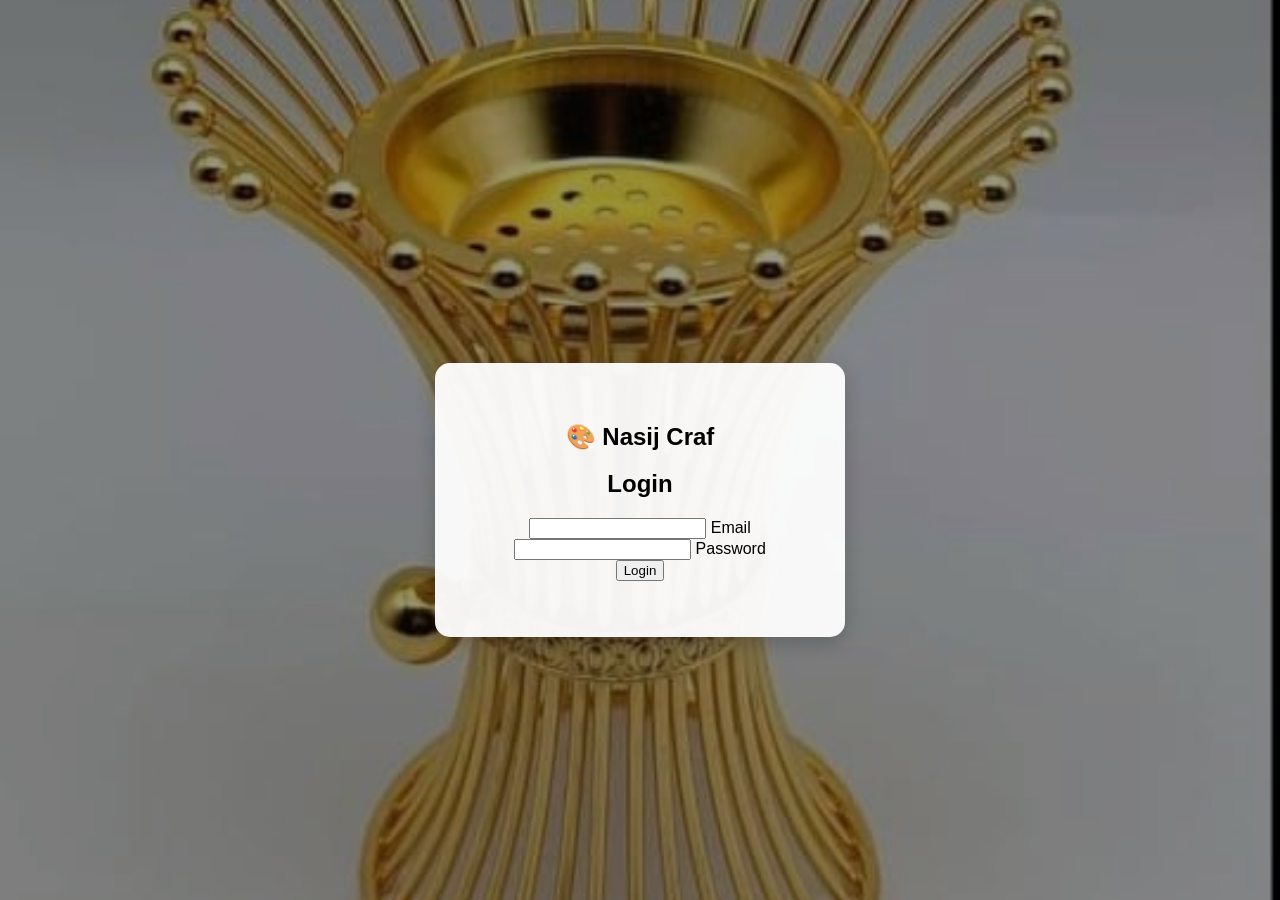
<file: index.html>
<!DOCTYPE html>
<html lang="ar" dir="rtl">

    <head>
        <meta charset="UTF-8">
        <title>Login</title>
        <link rel="stylesheet" href="login.css">
    </head>

    <body>

        <section class="form-section">
            <h1 class="brand">Nasij Craf 🎨</h1>

            <h2>Login</h2>

            <form id="login-form">
                <div class="input-group">
                    <label>Email</label>
                    <input type="email" id="email" required>
                </div>

                <div class="input-group">
                    <label>Password</label>
                    <input type="password" id="password" required>
                </div>

                <button class="btn" type="submit">Login</button>
            </form>

            <p id="msg" class="msg"></p>
        </section>


        <!-- Script to redirect after login -->
        <script>
            document.getElementById("login-form").addEventListener("submit", function (e) {
                e.preventDefault(); // لمنع إعادة تحميل الصفحة

                const email = document.getElementById("email").value.trim();
                const pass = document.getElementById("password").value.trim();

                if (email === "" || pass === "") {
                    alert("Please enter your email and password");
                    return;
                }

                // التحويل إلى الصفحة الرئيسية
                window.location.href = "home.html";
                // غيّر home.html لاسم صفحتك الرئيسية
            });
        </script>

    </body>

</html>
</file>
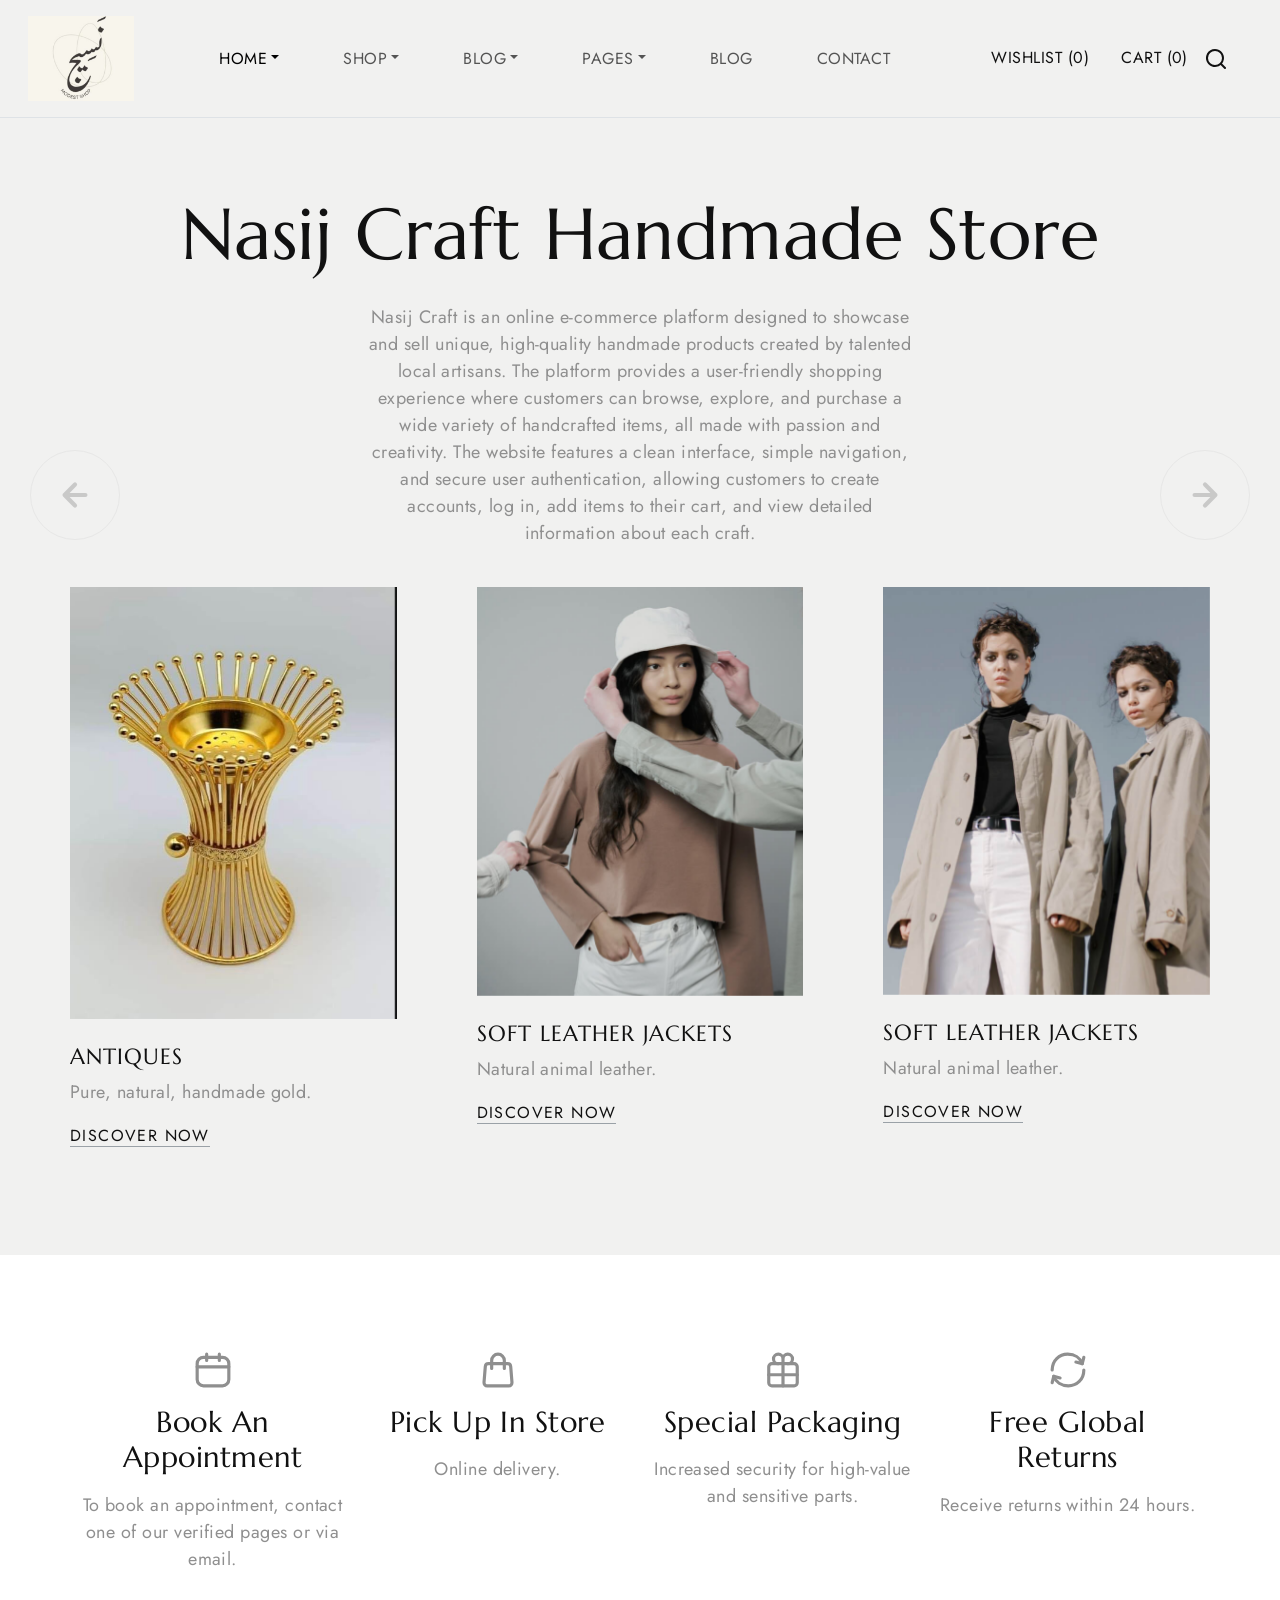
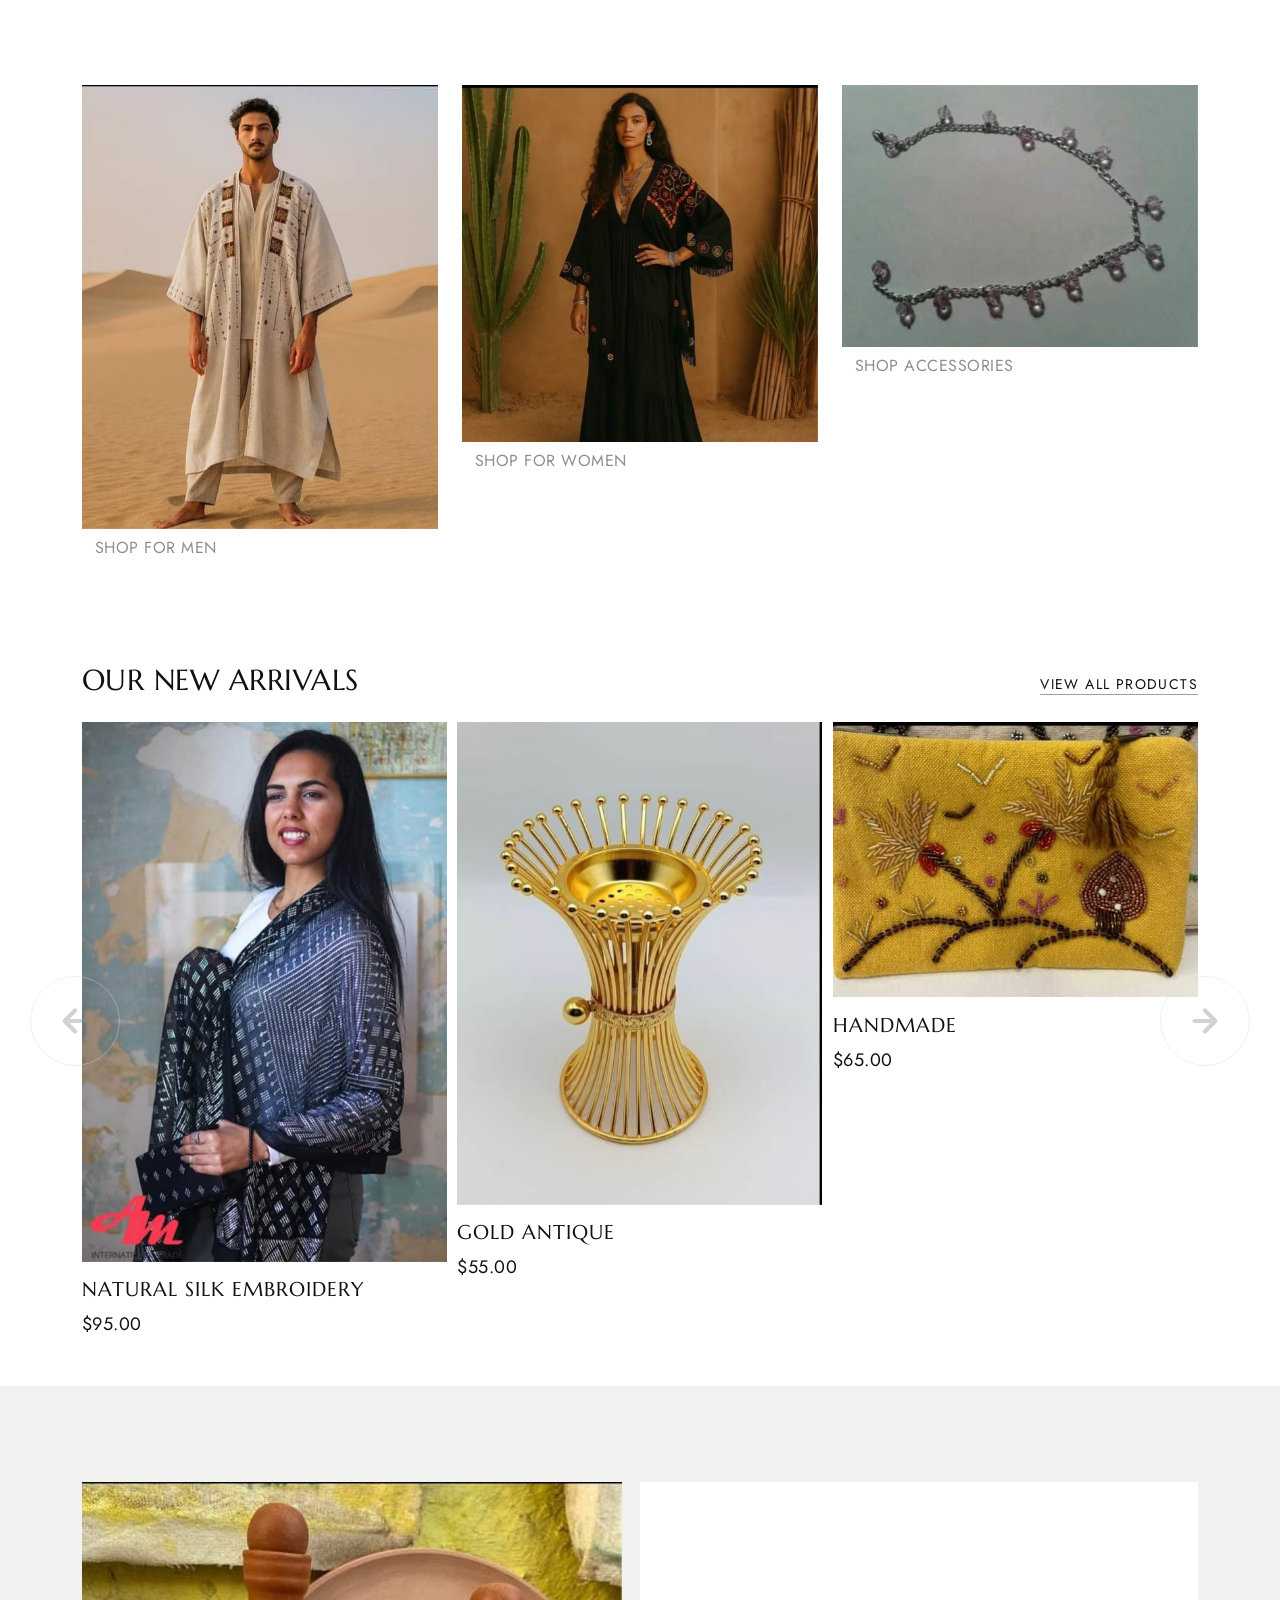
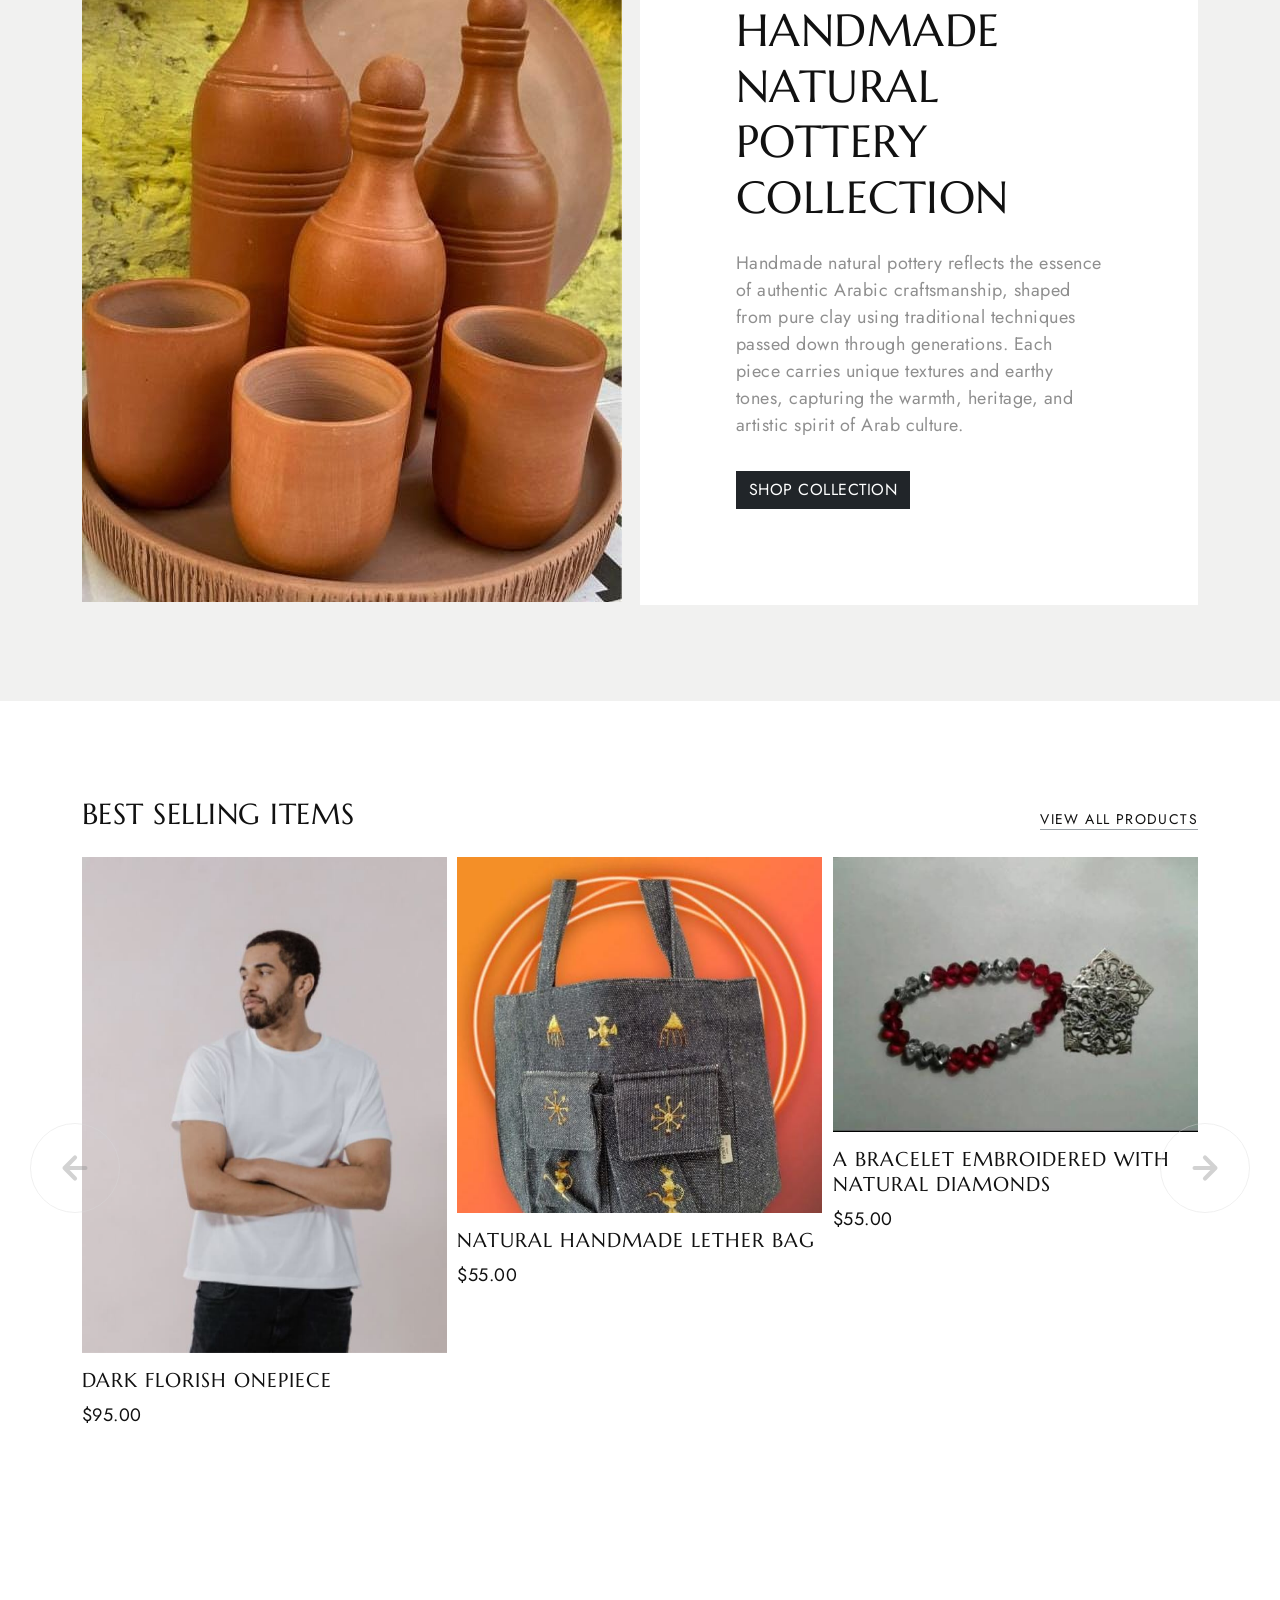
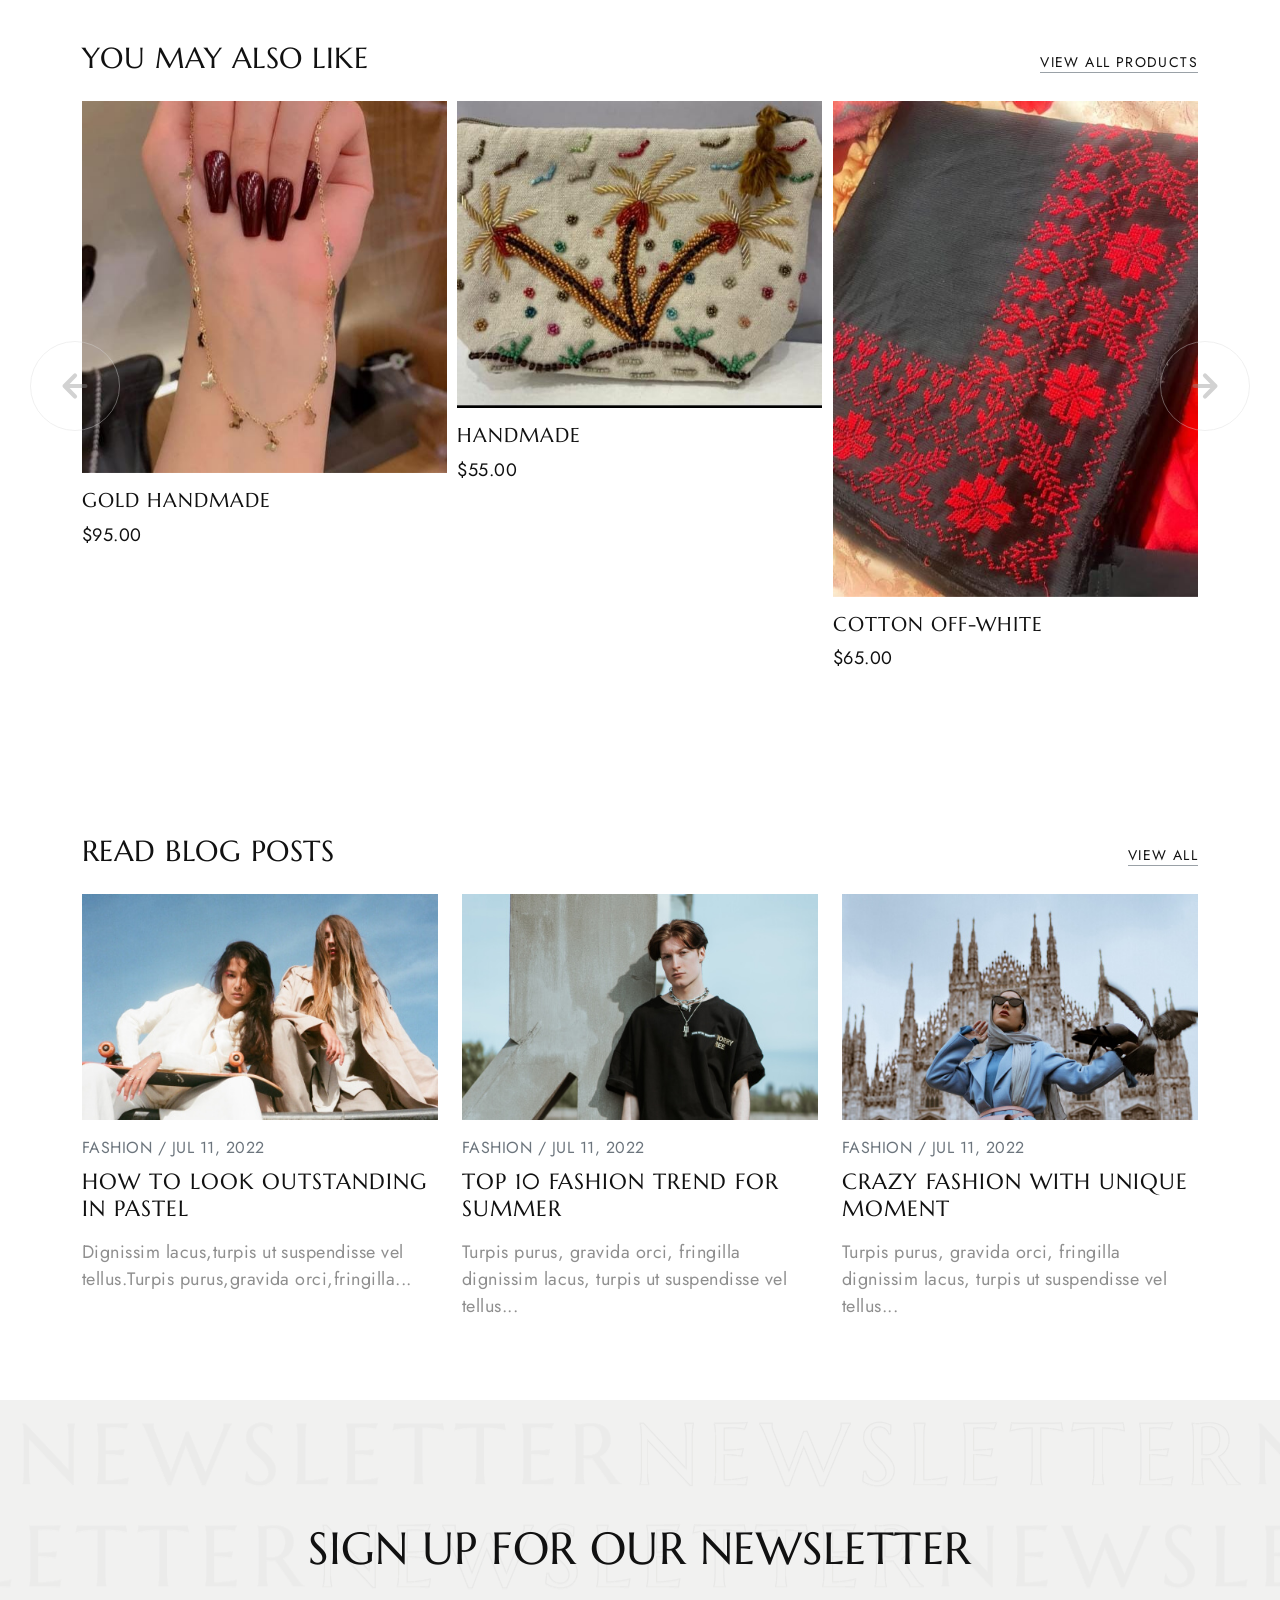
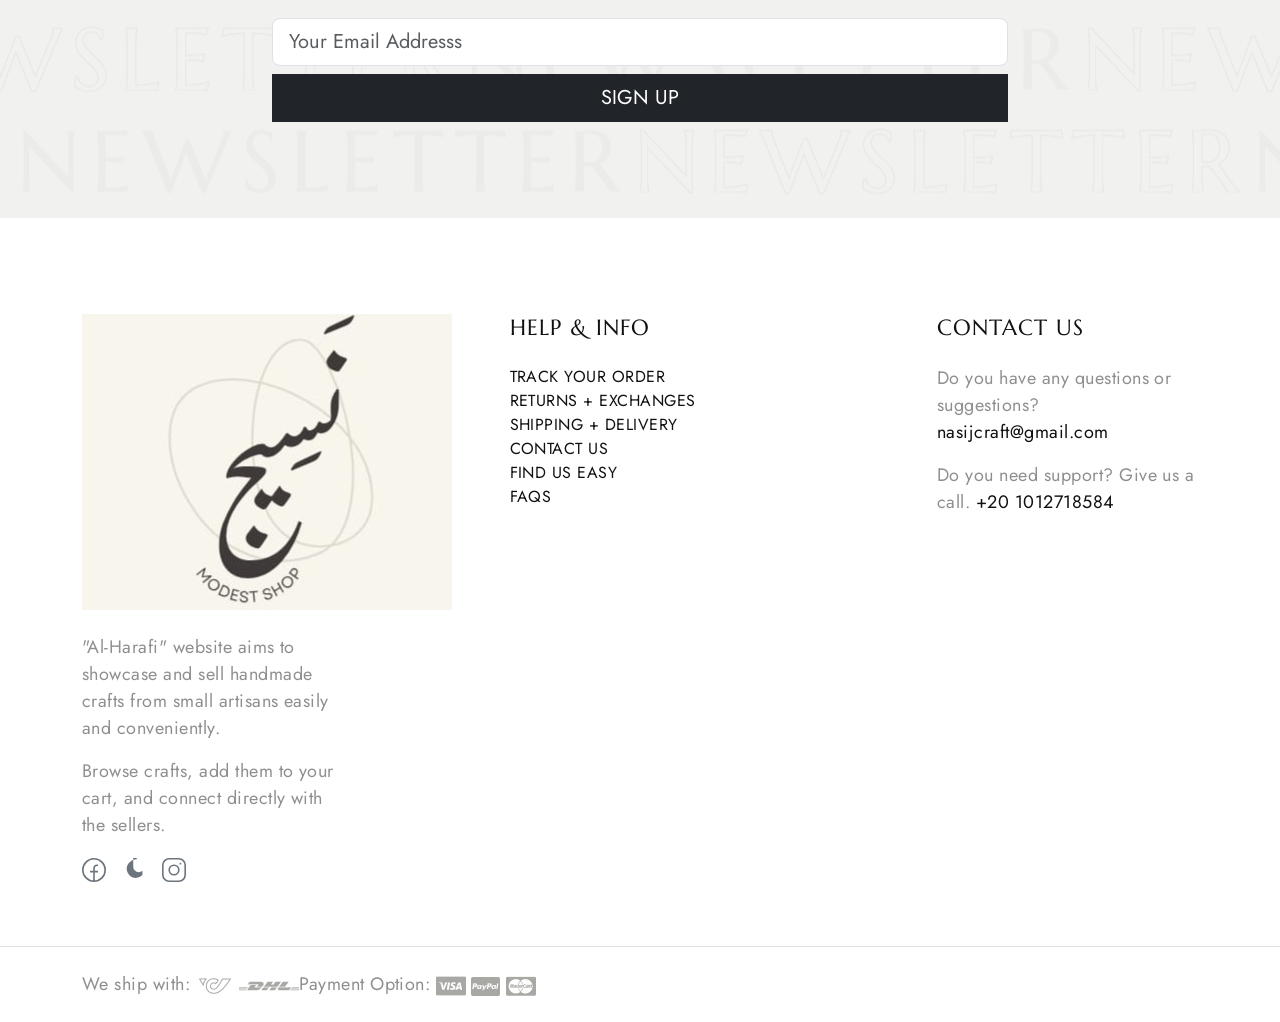
<file: home.html>
<!DOCTYPE html>
<html lang="en">

<head>
  <title>Nasij Craft</title>
  <meta charset="utf-8">
  <meta http-equiv="X-UA-Compatible" content="IE=edge">
  <meta name="viewport" content="width=device-width, initial-scale=1.0">
  <meta name="format-detection" content="telephone=no">
  <meta name="apple-mobile-web-app-capable" content="yes">
  <meta name="author" content="TemplatesJungle">
  <meta name="keywords" content="ecommerce,fashion,store">
  <meta name="description" content="Bootstrap 5 Fashion Store HTML CSS Template">
  <link href="https://cdn.jsdelivr.net/npm/bootstrap@5.3.0-alpha3/dist/css/bootstrap.min.css" rel="stylesheet"
    integrity="sha384-KK94CHFLLe+nY2dmCWGMq91rCGa5gtU4mk92HdvYe+M/SXH301p5ILy+dN9+nJOZ" crossorigin="anonymous">
  <link rel="stylesheet" type="text/css" href="css/vendor.css">
  <link rel="stylesheet" href="https://cdn.jsdelivr.net/npm/swiper@9/swiper-bundle.min.css" />
  <link rel="stylesheet" type="text/css" href="style.css">

  <link rel="preconnect" href="https://fonts.googleapis.com">
  <link rel="preconnect" href="https://fonts.gstatic.com" crossorigin>
  <link
    href="https://fonts.googleapis.com/css2?family=Jost:ital,wght@0,300;0,400;0,500;0,700;1,300;1,400;1,500;1,700&family=Marcellus&display=swap"
    rel="stylesheet">
</head>

<body class="homepage">
  <svg xmlns="http://www.w3.org/2000/svg" style="display: none;">
    <defs>
      <symbol xmlns="http://www.w3.org/2000/svg" id="instagram" viewBox="0 0 15 15">
        <path fill="none" stroke="currentColor"
          d="M11 3.5h1M4.5.5h6a4 4 0 0 1 4 4v6a4 4 0 0 1-4 4h-6a4 4 0 0 1-4-4v-6a4 4 0 0 1 4-4Zm3 10a3 3 0 1 1 0-6a3 3 0 0 1 0 6Z" />
      </symbol>
      <symbol xmlns="http://www.w3.org/2000/svg" id="facebook" viewBox="0 0 15 15">
        <path fill="none" stroke="currentColor"
          d="M7.5 14.5a7 7 0 1 1 0-14a7 7 0 0 1 0 14Zm0 0v-8a2 2 0 0 1 2-2h.5m-5 4h5" />
      <symbol xmlns="http://www.w3.org/2000/svg" id="dribble" viewBox="0 0 15 15">
        <path fill="none" stroke="currentColor" stroke-linecap="round" stroke-linejoin="round"
          d="M4.839 1.024c3.346 4.041 5.096 7.922 5.704 12.782M.533 6.82c5.985-.138 9.402-1.083 11.97-4.216M2.7 12.594c3.221-4.902 7.171-5.65 11.755-4.293M14.5 7.5a7 7 0 1 0-14 0a7 7 0 0 0 14 0Z" />
      </symbol>
      <symbol xmlns="http://www.w3.org/2000/svg" id="calendar" viewBox="0 0 24 24">
        <g fill="none" stroke="currentColor" stroke-linecap="round" stroke-linejoin="round" stroke-width="2">
          <rect width="20" height="18" x="2" y="4" rx="4" />
          <path d="M8 2v4m8-4v4M2 10h20" />
        </g>
      </symbol>
      <symbol xmlns="http://www.w3.org/2000/svg" id="shopping-bag" viewBox="0 0 24 24">
        <g fill="none" stroke="currentColor" stroke-linecap="round" stroke-linejoin="round" stroke-width="2">
          <path
            d="M3.977 9.84A2 2 0 0 1 5.971 8h12.058a2 2 0 0 1 1.994 1.84l.803 10A2 2 0 0 1 18.833 22H5.167a2 2 0 0 1-1.993-2.16l.803-10Z" />
          <path d="M16 11V6a4 4 0 0 0-4-4v0a4 4 0 0 0-4 4v5" />
        </g>
      </symbol>
      <symbol xmlns="http://www.w3.org/2000/svg" id="gift" viewBox="0 0 24 24">
        <g fill="none" stroke="currentColor" stroke-linecap="round" stroke-linejoin="round" stroke-width="2">
          <rect width="18" height="14" x="3" y="8" rx="2" />
          <path d="M12 5a3 3 0 1 0-3 3m6 0a3 3 0 1 0-3-3m0 0v17m9-7H3" />
        </g>
      </symbol>
      <symbol xmlns="http://www.w3.org/2000/svg" id="arrow-cycle" viewBox="0 0 24 24">
        <g fill="none" stroke="currentColor" stroke-linecap="round" stroke-linejoin="round" stroke-width="2">
          <path
            d="M22 12c0 6-4.39 10-9.806 10C7.792 22 4.24 19.665 3 16m-1-4C2 6 6.39 2 11.806 2C16.209 2 19.76 4.335 21 8" />
          <path d="m7 17l-4-1l-1 4M17 7l4 1l1-4" />
        </g>
      </symbol>
      <symbol xmlns="http://www.w3.org/2000/svg" id="link" viewBox="0 0 24 24">
        <path fill="currentColor"
          d="M12 19a1 1 0 1 0-1-1a1 1 0 0 0 1 1Zm5 0a1 1 0 1 0-1-1a1 1 0 0 0 1 1Zm0-4a1 1 0 1 0-1-1a1 1 0 0 0 1 1Zm-5 0a1 1 0 1 0-1-1a1 1 0 0 0 1 1Zm7-12h-1V2a1 1 0 0 0-2 0v1H8V2a1 1 0 0 0-2 0v1H5a3 3 0 0 0-3 3v14a3 3 0 0 0 3 3h14a3 3 0 0 0 3-3V6a3 3 0 0 0-3-3Zm1 17a1 1 0 0 1-1 1H5a1 1 0 0 1-1-1v-9h16Zm0-11H4V6a1 1 0 0 1 1-1h1v1a1 1 0 0 0 2 0V5h8v1a1 1 0 0 0 2 0V5h1a1 1 0 0 1 1 1ZM7 15a1 1 0 1 0-1-1a1 1 0 0 0 1 1Zm0 4a1 1 0 1 0-1-1a1 1 0 0 0 1 1Z" />
      </symbol>
      <symbol xmlns="http://www.w3.org/2000/svg" id="arrow-left" viewBox="0 0 24 24">
        <path fill="currentColor"
          d="M17 11H9.41l3.3-3.29a1 1 0 1 0-1.42-1.42l-5 5a1 1 0 0 0-.21.33a1 1 0 0 0 0 .76a1 1 0 0 0 .21.33l5 5a1 1 0 0 0 1.42 0a1 1 0 0 0 0-1.42L9.41 13H17a1 1 0 0 0 0-2Z" />
      </symbol>
      <symbol xmlns="http://www.w3.org/2000/svg" id="arrow-right" viewBox="0 0 24 24">
        <path fill="currentColor"
          d="M17.92 11.62a1 1 0 0 0-.21-.33l-5-5a1 1 0 0 0-1.42 1.42l3.3 3.29H7a1 1 0 0 0 0 2h7.59l-3.3 3.29a1 1 0 0 0 0 1.42a1 1 0 0 0 1.42 0l5-5a1 1 0 0 0 .21-.33a1 1 0 0 0 0-.76Z" />
      </symbol>
      <symbol xmlns="http://www.w3.org/2000/svg" id="play" viewBox="0 0 24 24">
        <g fill="none" fill-rule="evenodd">
          <path
            d="M24 0v24H0V0h24ZM12.593 23.258l-.011.002l-.071.035l-.02.004l-.014-.004l-.071-.035c-.01-.004-.019-.001-.024.005l-.004.01l-.017.428l.005.02l.01.013l.104.074l.015.004l.012-.004l.104-.074l.012-.016l.004-.017l-.017-.427c-.002-.01-.009-.017-.017-.018Zm.265-.113l-.013.002l-.185.093l-.01.01l-.003.011l.018.43l.005.012l.008.007l.201.093c.012.004.023 0 .029-.008l.004-.014l-.034-.614c-.003-.012-.01-.02-.02-.022Zm-.715.002a.023.023 0 0 0-.027.006l-.006.014l-.034.614c0 .012.007.02.017.024l.015-.002l.201-.093l.01-.008l.004-.011l.017-.43l-.003-.012l-.01-.01l-.184-.092Z" />
          <path fill="currentColor"
            d="M5.669 4.76a1.469 1.469 0 0 1 2.04-1.177c1.062.454 3.442 1.533 6.462 3.276c3.021 1.744 5.146 3.267 6.069 3.958c.788.591.79 1.763.001 2.356c-.914.687-3.013 2.19-6.07 3.956c-3.06 1.766-5.412 2.832-6.464 3.28c-.906.387-1.92-.2-2.038-1.177c-.138-1.142-.396-3.735-.396-7.237c0-3.5.257-6.092.396-7.235Z" />
        </g>
      </symbol>
      <symbol xmlns="http://www.w3.org/2000/svg" id="category" viewBox="0 0 24 24">
        <path fill="currentColor"
          d="M19 5.5h-6.28l-.32-1a3 3 0 0 0-2.84-2H5a3 3 0 0 0-3 3v13a3 3 0 0 0 3 3h14a3 3 0 0 0 3-3v-10a3 3 0 0 0-3-3Zm1 13a1 1 0 0 1-1 1H5a1 1 0 0 1-1-1v-13a1 1 0 0 1 1-1h4.56a1 1 0 0 1 .95.68l.54 1.64a1 1 0 0 0 .95.68h7a1 1 0 0 1 1 1Z" />
      </symbol>
      <symbol xmlns="http://www.w3.org/2000/svg" id="calendar" viewBox="0 0 24 24">
        <path fill="currentColor"
          d="M19 4h-2V3a1 1 0 0 0-2 0v1H9V3a1 1 0 0 0-2 0v1H5a3 3 0 0 0-3 3v12a3 3 0 0 0 3 3h14a3 3 0 0 0 3-3V7a3 3 0 0 0-3-3Zm1 15a1 1 0 0 1-1 1H5a1 1 0 0 1-1-1v-7h16Zm0-9H4V7a1 1 0 0 1 1-1h2v1a1 1 0 0 0 2 0V6h6v1a1 1 0 0 0 2 0V6h2a1 1 0 0 1 1 1Z" />
      </symbol>
      <symbol xmlns="http://www.w3.org/2000/svg" id="heart" viewBox="0 0 24 24">
        <path fill="currentColor"
          d="M20.16 4.61A6.27 6.27 0 0 0 12 4a6.27 6.27 0 0 0-8.16 9.48l7.45 7.45a1 1 0 0 0 1.42 0l7.45-7.45a6.27 6.27 0 0 0 0-8.87Zm-1.41 7.46L12 18.81l-6.75-6.74a4.28 4.28 0 0 1 3-7.3a4.25 4.25 0 0 1 3 1.25a1 1 0 0 0 1.42 0a4.27 4.27 0 0 1 6 6.05Z" />
      </symbol>
      <symbol xmlns="http://www.w3.org/2000/svg" id="plus" viewBox="0 0 24 24">
        <path fill="currentColor"
          d="M19 11h-6V5a1 1 0 0 0-2 0v6H5a1 1 0 0 0 0 2h6v6a1 1 0 0 0 2 0v-6h6a1 1 0 0 0 0-2Z" />
      </symbol>
      <symbol xmlns="http://www.w3.org/2000/svg" id="minus" viewBox="0 0 24 24">
        <path fill="currentColor" d="M19 11H5a1 1 0 0 0 0 2h14a1 1 0 0 0 0-2Z" />
      </symbol>
      <symbol xmlns="http://www.w3.org/2000/svg" id="cart" viewBox="0 0 24 24">
        <path fill="currentColor"
          d="M8.5 19a1.5 1.5 0 1 0 1.5 1.5A1.5 1.5 0 0 0 8.5 19ZM19 16H7a1 1 0 0 1 0-2h8.491a3.013 3.013 0 0 0 2.885-2.176l1.585-5.55A1 1 0 0 0 19 5H6.74a3.007 3.007 0 0 0-2.82-2H3a1 1 0 0 0 0 2h.921a1.005 1.005 0 0 1 .962.725l.155.545v.005l1.641 5.742A3 3 0 0 0 7 18h12a1 1 0 0 0 0-2Zm-1.326-9l-1.22 4.274a1.005 1.005 0 0 1-.963.726H8.754l-.255-.892L7.326 7ZM16.5 19a1.5 1.5 0 1 0 1.5 1.5a1.5 1.5 0 0 0-1.5-1.5Z" />
      </symbol>
      <symbol xmlns="http://www.w3.org/2000/svg" id="check" viewBox="0 0 24 24">
        <path fill="currentColor"
          d="M18.71 7.21a1 1 0 0 0-1.42 0l-7.45 7.46l-3.13-3.14A1 1 0 1 0 5.29 13l3.84 3.84a1 1 0 0 0 1.42 0l8.16-8.16a1 1 0 0 0 0-1.47Z" />
      </symbol>
      <symbol xmlns="http://www.w3.org/2000/svg" id="trash" viewBox="0 0 24 24">
        <path fill="currentColor"
          d="M10 18a1 1 0 0 0 1-1v-6a1 1 0 0 0-2 0v6a1 1 0 0 0 1 1ZM20 6h-4V5a3 3 0 0 0-3-3h-2a3 3 0 0 0-3 3v1H4a1 1 0 0 0 0 2h1v11a3 3 0 0 0 3 3h8a3 3 0 0 0 3-3V8h1a1 1 0 0 0 0-2ZM10 5a1 1 0 0 1 1-1h2a1 1 0 0 1 1 1v1h-4Zm7 14a1 1 0 0 1-1 1H8a1 1 0 0 1-1-1V8h10Zm-3-1a1 1 0 0 0 1-1v-6a1 1 0 0 0-2 0v6a1 1 0 0 0 1 1Z" />
      </symbol>
      <symbol xmlns="http://www.w3.org/2000/svg" id="star-outline" viewBox="0 0 15 15">
        <path fill="none" stroke="currentColor" stroke-linecap="round" stroke-linejoin="round"
          d="M7.5 9.804L5.337 11l.413-2.533L4 6.674l2.418-.37L7.5 4l1.082 2.304l2.418.37l-1.75 1.793L9.663 11L7.5 9.804Z" />
      </symbol>
      <symbol xmlns="http://www.w3.org/2000/svg" id="star-solid" viewBox="0 0 15 15">
        <path fill="currentColor"
          d="M7.953 3.788a.5.5 0 0 0-.906 0L6.08 5.85l-2.154.33a.5.5 0 0 0-.283.843l1.574 1.613l-.373 2.284a.5.5 0 0 0 .736.518l1.92-1.063l1.921 1.063a.5.5 0 0 0 .736-.519l-.373-2.283l1.574-1.613a.5.5 0 0 0-.283-.844L8.921 5.85l-.968-2.062Z" />
      </symbol>
      <symbol xmlns="http://www.w3.org/2000/svg" id="search" viewBox="0 0 24 24">
        <path fill="currentColor"
          d="M21.71 20.29L18 16.61A9 9 0 1 0 16.61 18l3.68 3.68a1 1 0 0 0 1.42 0a1 1 0 0 0 0-1.39ZM11 18a7 7 0 1 1 7-7a7 7 0 0 1-7 7Z" />
      </symbol>
      <symbol xmlns="http://www.w3.org/2000/svg" id="user" viewBox="0 0 24 24">
        <path fill="currentColor"
          d="M15.71 12.71a6 6 0 1 0-7.42 0a10 10 0 0 0-6.22 8.18a1 1 0 0 0 2 .22a8 8 0 0 1 15.9 0a1 1 0 0 0 1 .89h.11a1 1 0 0 0 .88-1.1a10 10 0 0 0-6.25-8.19ZM12 12a4 4 0 1 1 4-4a4 4 0 0 1-4 4Z" />
      </symbol>
      <symbol xmlns="http://www.w3.org/2000/svg" id="close" viewBox="0 0 15 15">
        <path fill="currentColor"
          d="M7.953 3.788a.5.5 0 0 0-.906 0L6.08 5.85l-2.154.33a.5.5 0 0 0-.283.843l1.574 1.613l-.373 2.284a.5.5 0 0 0 .736.518l1.92-1.063l1.921 1.063a.5.5 0 0 0 .736-.519l-.373-2.283l1.574-1.613a.5.5 0 0 0-.283-.844L8.921 5.85l-.968-2.062Z" />
      </symbol>
    </defs>
  </svg>

  <div class="preloader text-white fs-6 text-uppercase overflow-hidden"></div>

  <div class="search-popup">
    <div class="search-popup-container">

      <form role="search" method="get" class="form-group" action="">
        <input type="search" id="search-form" class="form-control border-0 border-bottom"
          placeholder="Type and press enter" value="" name="s" />
        <button type="submit" class="search-submit border-0 position-absolute bg-white"
          style="top: 15px;right: 15px;"><svg class="search" width="24" height="24">
            <use xlink:href="#search"></use>
          </svg></button>
      </form>

      <h5 class="cat-list-title">Browse Categories</h5>

      <ul class="cat-list">
        <li class="cat-list-item">
          <a href="#" title="Jackets">Jackets</a>
        </li>
        <li class="cat-list-item">
          <a href="#" title="T-shirts">T-shirts</a>
        </li>
        <li class="cat-list-item">
          <a href="#" title="Handbags">Handbags</a>
        </li>
        <li class="cat-list-item">
          <a href="#" title="Accessories">Accessories</a>
        </li>
        <li class="cat-list-item">
          <a href="#" title="Cosmetics">Cosmetics</a>
        </li>
        <li class="cat-list-item">
          <a href="#" title="Dresses">Dresses</a>
        </li>
        <li class="cat-list-item">
          <a href="#" title="Jumpsuits">Jumpsuits</a>
        </li>
      </ul>

    </div>
  </div>

  <div class="offcanvas offcanvas-end" data-bs-scroll="true" tabhome="-1" id="offcanvasCart" aria-labelledby="My Cart">
    <div class="offcanvas-header justify-content-center">
      <button type="button" class="btn-close" data-bs-dismiss="offcanvas" aria-label="Close"></button>
    </div>
    <div class="offcanvas-body">
      <div class="order-md-last">
        <h4 class="d-flex justify-content-between align-items-center mb-3">
          <span class="text-primary">Your cart</span>
          <span class="badge bg-primary rounded-pill">3</span>
        </h4>
        <ul class="list-group mb-3">
          <li class="list-group-item d-flex justify-content-between lh-sm">
            <div>
              <h6 class="my-0">Growers cider</h6>
              <small class="text-body-secondary">Brief description</small>
            </div>
            <span class="text-body-secondary">$12</span>
          </li>
          <li class="list-group-item d-flex justify-content-between lh-sm">
            <div>
              <h6 class="my-0">Fresh grapes</h6>
              <small class="text-body-secondary">Brief description</small>
            </div>
            <span class="text-body-secondary">$8</span>
          </li>
          <li class="list-group-item d-flex justify-content-between lh-sm">
            <div>
              <h6 class="my-0">Heinz tomato ketchup</h6>
              <small class="text-body-secondary">Brief description</small>
            </div>
            <span class="text-body-secondary">$5</span>
          </li>
          <li class="list-group-item d-flex justify-content-between">
            <span>Total (USD)</span>
            <strong>$20</strong>
          </li>
        </ul>

        <button class="w-100 btn btn-primary btn-lg" type="submit">Continue to Checkout</button>
      </div>
    </div>
  </div>

  <nav class="navbar navbar-expand-lg bg-light text-uppercase fs-6 p-3 border-bottom align-items-center">
    <div class="container-fluid">
      <div class="row justify-content-between align-items-center w-100">

        <div class="col-auto">
          <a class="navbar-brand" href="home.html">
            <img src="image/Logo2.jpg" alt="Logo" style="height:85px;">
          </a>
        </div>


        <div class="col-auto">
          <button class="navbar-toggler" type="button" data-bs-toggle="offcanvas" data-bs-target="#offcanvasNavbar"
            aria-controls="offcanvasNavbar">
            <span class="navbar-toggler-icon"></span>
          </button>

          <div class="offcanvas offcanvas-end" tabhome="-1" id="offcanvasNavbar"
            aria-labelledby="offcanvasNavbarLabel">
            <div class="offcanvas-header">
              <h5 class="offcanvas-title" id="offcanvasNavbarLabel">Menu</h5>
              <button type="button" class="btn-close text-reset" data-bs-dismiss="offcanvas"
                aria-label="Close"></button>
            </div>

            <div class="offcanvas-body">
              <ul class="navbar-nav justify-content-end flex-grow-1 gap-1 gap-md-5 pe-3">
                <li class="nav-item dropdown">
                  <a class="nav-link dropdown-toggle active" href="#" id="dropdownHome" data-bs-toggle="dropdown"
                    aria-haspopup="true" aria-expanded="false">Home</a>
                  <ul class="dropdown-menu list-unstyled" aria-labelledby="dropdownHome">
                    <li>
                      <a href="home.html" class="dropdown-item item-anchor">Home Layout 1</a>
                    </li>
                    
                  </ul>
                </li>
                <li class="nav-item dropdown">
                  <a class="nav-link dropdown-toggle" href="#" id="dropdownShop" data-bs-toggle="dropdown"
                    aria-haspopup="true" aria-expanded="false">Shop</a>
                  <ul class="dropdown-menu list-unstyled" aria-labelledby="dropdownShop">
                    <li>
                      <a href="home.html" class="dropdown-item item-anchor">Shop Sidebar </a>
                    </li>
                  </ul>
                </li>
                <li class="nav-item dropdown">
                  <a class="nav-link dropdown-toggle" href="#" id="dropdownBlog" data-bs-toggle="dropdown"
                    aria-haspopup="true" aria-expanded="false">Blog</a>
                  <ul class="dropdown-menu list-unstyled" aria-labelledby="dropdownBlog">
                    <li>
                      <a href="home.html" class="dropdown-item item-anchor">Blog Classic </a>
                    </li>
                   
                  </ul>
                </li>
                <li class="nav-item dropdown">
                  <a class="nav-link dropdown-toggle" href="#" id="dropdownPages" data-bs-toggle="dropdown"
                    aria-haspopup="true" aria-expanded="false">Pages</a>
                  <ul class="dropdown-menu list-unstyled" aria-labelledby="dropdownPages">
                    <li>
                      <a href="home.html" class="dropdown-item item-anchor">About </a>
                    </li>
                    
                  </ul>
                </li>
                <li class="nav-item">
                  <a class="nav-link" href="#">Blog</a>
                </li>
                <li class="nav-item">
                  <a class="nav-link" href="#">Contact</a>
                </li>
              </ul>
            </div>
          </div>
        </div>

        <div class="col-3 col-lg-auto">
          <ul class="list-unstyled d-flex m-0">
            <li class="d-none d-lg-block">
              <a href="home.html" class="text-uppercase mx-3">Wishlist <span class="wishlist-count">(0)</span>
              </a>
            </li>
            <li class="d-none d-lg-block">
              <a href="home.html" class="text-uppercase mx-3" data-bs-toggle="offcanvas" data-bs-target="#offcanvasCart"
                aria-controls="offcanvasCart">Cart <span class="cart-count">(0)</span>
              </a>
            </li>
            <li class="d-lg-none">
              <a href="#" class="mx-2">
                <svg width="24" height="24" viewBox="0 0 24 24">
                  <use xlink:href="#heart"></use>
                </svg>
              </a>
            </li>
            <li class="d-lg-none">
              <a href="#" class="mx-2" data-bs-toggle="offcanvas" data-bs-target="#offcanvasCart"
                aria-controls="offcanvasCart">
                <svg width="24" height="24" viewBox="0 0 24 24">
                  <use xlink:href="#cart"></use>
                </svg>
              </a>
            </li>
            <li class="search-box" class="mx-2">
              <a href="#search" class="search-button">
                <svg width="24" height="24" viewBox="0 0 24 24">
                  <use xlink:href="#search"></use>
                </svg>
              </a>
            </li>
          </ul>
        </div>

      </div>

    </div>
  </nav>

  <section id="billboard" class="bg-light py-5">
    <div class="container">
      <div class="row justify-content-center">
        <h1 class="section-title text-center mt-4" data-aos="fade-up">Nasij Craft Handmade Store</h1>
        <div class="col-md-6 text-center" data-aos="fade-up" data-aos-delay="300">
          <p>Nasij Craft is an online e-commerce platform designed to showcase and sell unique, high-quality handmade products
          created by talented local artisans.
          The platform provides a user-friendly shopping experience where customers can browse, explore, and purchase a wide
          variety of handcrafted items, all made with passion and creativity.
          
          The website features a clean interface, simple navigation, and secure user authentication, allowing customers to create
          accounts, log in, add items to their cart, and view detailed information about each craft.</p>
        </div>
      </div>
      <div class="row">
        <div class="swiper main-swiper py-4" data-aos="fade-up" data-aos-delay="600">
          <div class="swiper-wrapper d-flex border-animation-left">
            <div class="swiper-slide">
              <div class="banner-item image-zoom-effect">
                <div class="image-holder">
                  <a href="#">
                    <img src="image/2.jpg" alt="product" class="img-fluid">
                  </a>
                </div>
                <div class="banner-content py-4">
                  <h5 class="element-title text-uppercase">
                    <a href="home.html" class="item-anchor">Antiques</a>
                  </h5>
                  <p>Pure, natural, handmade gold.</p>
                  <div class="btn-left">
                    <a href="#" class="btn-link fs-6 text-uppercase item-anchor text-decoration-none">Discover Now</a>
                  </div>
                </div>
              </div>
            </div>
            <div class="swiper-slide">
              <div class="banner-item image-zoom-effect">
                <div class="image-holder">
                  <a href="#">
                    <img src="images/banner-image-6.jpg" alt="product" class="img-fluid">
                  </a>
                </div>
                <div class="banner-content py-4">
                  <h5 class="element-title text-uppercase">
                    <a href="home.html" class="item-anchor">Soft leather jackets</a>
                  </h5>
                  <p>Natural animal leather.</p>
                  <div class="btn-left">
                    <a href="#" class="btn-link fs-6 text-uppercase item-anchor text-decoration-none">Discover Now</a>
                  </div>
                </div>
              </div>
            </div>
            <div class="swiper-slide">
              <div class="banner-item image-zoom-effect">
                <div class="image-holder">
                  <a href="#">
                    <img src="images/banner-image-1.jpg" alt="product" class="img-fluid">
                  </a>
                </div>
                <div class="banner-content py-4">
                  <h5 class="element-title text-uppercase">
                    <a href="home.html" class="item-anchor">Soft leather jackets</a>
                  </h5>
                  <p>Natural animal leather.</p>
                  <div class="btn-left">
                    <a href="#" class="btn-link fs-6 text-uppercase item-anchor text-decoration-none">Discover Now</a>
                  </div>
                </div>
              </div>
            </div>
            <div class="swiper-slide">
              <div class="banner-item image-zoom-effect">
                <div class="image-holder">
                  <a href="#">
                    <img src="image/1.jpg" alt="product" class="img-fluid">
                  </a>
                </div>
                <div class="banner-content py-4">
                  <h5 class="element-title text-uppercase">
                    <a href="home.html" class="item-anchor">natural wool rug</a>
                  </h5>
                  <p>Natural Arabian wool, handmade.</p>
                  <div class="btn-left">
                    <a href="#" class="btn-link fs-6 text-uppercase item-anchor text-decoration-none">Discover Now</a>
                  </div>
                </div>
              </div>
            </div>
            <div class="swiper-slide">
              <div class="banner-item image-zoom-effect">
                <div class="image-holder">
                  <a href="#">
                    <img src="images/banner-image-2.jpg" alt="product" class="img-fluid">
                  </a>
                </div>
                <div class="banner-content py-4">
                  <h5 class="element-title text-uppercase">
                    <a href="home.html" class="item-anchor">Soft leather jackets</a>
                  </h5>
                  <p>Natural animal leather.</p>
                  <div class="btn-left">
                    <a href="#" class="btn-link fs-6 text-uppercase item-anchor text-decoration-none">Discover Now</a>
                  </div>
                </div>
              </div>
            </div>
            
            <div class="swiper-slide">
              <div class="banner-item image-zoom-effect">
                <div class="image-holder">
                  <a href="#">
                    <img src="images/banner-image-3.jpg" alt="product" class="img-fluid">
                  </a>
                </div>
                <div class="banner-content py-4">
                  <h5 class="element-title text-uppercase">
                    <a href="home.html" class="item-anchor">Soft leather jackets</a>
                  </h5>
                  <p>Natural animal leather.</p>
                  <div class="btn-left">
                    <a href="#" class="btn-link fs-6 text-uppercase item-anchor text-decoration-none">Discover Now</a>
                  </div>
                </div>
              </div>
            </div>
            <div class="swiper-slide">
              <div class="banner-item image-zoom-effect">
                <div class="image-holder">
                  <a href="#">
                    <img src="images/banner-image-4.jpg" alt="product" class="img-fluid">
                  </a>
                </div>
                <div class="banner-content py-4">
                  <h5 class="element-title text-uppercase">
                    <a href="home.html" class="item-anchor">Out crop sweater</a>
                  </h5>
                  <p>Natural animal leather.</p>
                  <div class="btn-left">
                    <a href="#" class="btn-link fs-6 text-uppercase item-anchor text-decoration-none">Discover Now</a>
                  </div>
                </div>
              </div>
            </div>
            <div class="swiper-slide">
              <div class="banner-item image-zoom-effect">
                <div class="image-holder">
                  <a href="#">
                    <img src="images/banner-image-5.jpg" alt="product" class="img-fluid">
                  </a>
                </div>
                <div class="banner-content py-4">
                  <h5 class="element-title text-uppercase">
                    <a href="home.html" class="item-anchor">Soft leather jackets</a>
                  </h5>
                  <p>Natural animal leather.</p>
                  <div class="btn-left">
                    <a href="#" class="btn-link fs-6 text-uppercase item-anchor text-decoration-none">Discover Now</a>
                  </div>
                </div>
              </div>
            </div>
            <div class="swiper-slide">
              <div class="banner-item image-zoom-effect">
                <div class="image-holder">
                  <a href="#">
                    <img src="image/3.jpg" alt="product" class="img-fluid">
                  </a>
                </div>
                <div class="banner-content py-4">
                  <h5 class="element-title text-uppercase">
                    <a href="home.html" class="item-anchor">Authentic Arab heritage</a>
                  </h5>
                  <p>Natural silk embroidery.</p>
                  <div class="btn-left">
                    <a href="#" class="btn-link fs-6 text-uppercase item-anchor text-decoration-none">Discover Now</a>
                  </div>
                </div>
              </div>
            </div>
            </div>
          </div>
        
          <div class="swiper-pagination"></div>
        </div>
        <div class="icon-arrow icon-arrow-left"><svg width="50" height="50" viewBox="0 0 24 24">
            <use xlink:href="#arrow-left"></use>
          </svg></div>
        <div class="icon-arrow icon-arrow-right"><svg width="50" height="50" viewBox="0 0 24 24">
            <use xlink:href="#arrow-right"></use>
          </svg></div>
      </div>
    </div>
  </section>

  <section class="features py-5">
    <div class="container">
      <div class="row">
        <div class="col-md-3 text-center" data-aos="fade-in" data-aos-delay="0">
          <div class="py-5">
            <svg width="38" height="38" viewBox="0 0 24 24">
              <use xlink:href="#calendar"></use>
            </svg>
            <h4 class="element-title text-capitalize my-3">Book An Appointment</h4>
            <p>To book an appointment, contact one of our verified pages or via email.</p>
          </div>
        </div>
        <div class="col-md-3 text-center" data-aos="fade-in" data-aos-delay="300">
          <div class="py-5">
            <svg width="38" height="38" viewBox="0 0 24 24">
              <use xlink:href="#shopping-bag"></use>
            </svg>
            <h4 class="element-title text-capitalize my-3">Pick up in store</h4>
            <p>Online delivery.</p>
          </div>
        </div>
        <div class="col-md-3 text-center" data-aos="fade-in" data-aos-delay="600">
          <div class="py-5">
            <svg width="38" height="38" viewBox="0 0 24 24">
              <use xlink:href="#gift"></use>
            </svg>
            <h4 class="element-title text-capitalize my-3">Special packaging</h4>
            <p>Increased security for high-value and sensitive parts.</p>
          </div>
        </div>
        <div class="col-md-3 text-center" data-aos="fade-in" data-aos-delay="900">
          <div class="py-5">
            <svg width="38" height="38" viewBox="0 0 24 24">
              <use xlink:href="#arrow-cycle"></use>
            </svg>
            <h4 class="element-title text-capitalize my-3">free global returns</h4>
            <p>Receive returns within 24 hours.</p>
          </div>
        </div>
      </div>
    </div>
  </section>

  <section class="categories overflow-hidden">
    <div class="container">
      <div class="open-up" data-aos="zoom-out">
        <div class="row">
          <div class="col-md-4">
            <div class="cat-item image-zoom-effect">
              <div class="image-holder">
                <a href="home.html">
                  <img src="image/5.jpg" alt="categories" class="product-image img-fluid">
                </a>
              </div>
              <div class="category-content">
                <div class="product-button">
                  <a href="home.html" class="btn btn-common text-uppercase">Shop for men</a>
                </div>
              </div>
            </div>
          </div>
          <div class="col-md-4">
            <div class="cat-item image-zoom-effect">
              <div class="image-holder">
                <!-- <a href="home.html"> -->
                  <img src="image/3.jpg" alt="categories" class="product-image img-fluid">
                </a>
              </div>
              <div class="category-content">
                <div class="product-button">
                  <a href="home.html" class="btn btn-common text-uppercase">Shop for women</a>
                </div>
              </div>
            </div>
          </div>
          <div class="col-md-4">
            <div class="cat-item image-zoom-effect">
              <div class="image-holder">
                <a href="home.html">
                  <img src="image/6.jpg" alt="categories" class="product-image img-fluid">
                </a>
              </div>
              <div class="category-content">
                <div class="product-button">
                  <a href="home.html" class="btn btn-common text-uppercase">Shop accessories</a>
                </div>
              </div>
            </div>
          </div>
        </div>
      </div>
    </div>
  </section>

  <section id="new-arrival" class="new-arrival product-carousel py-5 position-relative overflow-hidden">
    <div class="container">
      <div class="d-flex flex-wrap justify-content-between align-items-center mt-5 mb-3">
        <h4 class="text-uppercase">Our New Arrivals</h4>
        <a href="home.html" class="btn-link">View All Products</a>
      </div>
      <div class="swiper product-swiper open-up" data-aos="zoom-out">
        <div class="swiper-wrapper d-flex">
          <div class="swiper-slide">
            <div class="product-item image-zoom-effect link-effect">
              <div class="image-holder position-relative">
                <a href="home.html">
                  <img src="image/7.jpg" alt="categories" class="product-image img-fluid">
                </a>
                <a href="home.html" class="btn-icon btn-wishlist">
                  <svg width="24" height="24" viewBox="0 0 24 24">
                    <use xlink:href="#heart"></use>
                  </svg>
                </a>
                <div class="product-content">
                  <h5 class="element-title text-uppercase fs-5 mt-3">
                    <a href="home.html">Natural silk embroidery</a>
                  </h5>
                  <a href="#" class="text-decoration-none" data-after="Add to cart"><span>$95.00</span></a>
                </div>
              </div>
            </div>
          </div>
          <div class="swiper-slide">
            <div class="product-item image-zoom-effect link-effect">
              <div class="image-holder position-relative">
                <a href="home.html">
                  <img src="image/2.jpg" alt="categories" class="product-image img-fluid">
                </a>
                <a href="home.html" class="btn-icon btn-wishlist">
                  <svg width="24" height="24" viewBox="0 0 24 24">
                    <use xlink:href="#heart"></use>
                  </svg>
                </a>
                <div class="product-content">
                  <h5 class="text-uppercase fs-5 mt-3">
                    <a href="home.html">Gold Antique</a>
                  </h5>
                  <a href="#" class="text-decoration-none" data-after="Add to cart"><span>$55.00</span></a>
                </div>
              </div>
            </div>
          </div>
          <div class="swiper-slide">
            <div class="product-item image-zoom-effect link-effect">
              <div class="image-holder position-relative">
                <a href="home.html">
                  <img src="image/8.jpg" alt="categories" class="product-image img-fluid">
                </a>
                <a href="home.html" class="btn-icon btn-wishlist">
                  <svg width="24" height="24" viewBox="0 0 24 24">
                    <use xlink:href="#heart"></use>
                  </svg>
                </a>
                <div class="product-content">
                  <h5 class="text-uppercase fs-5 mt-3">
                    <a href="home.html">Handmade</a>
                  </h5>
                  <a href="#" class="text-decoration-none" data-after="Add to cart"><span>$65.00</span></a>
                </div>
              </div>
            </div>
          </div>
          <div class="swiper-slide">
            <div class="product-item image-zoom-effect link-effect">
              <div class="image-holder position-relative">
                <a href="home.html">
                  <img src="image/10.jpg" alt="categories" class="product-image img-fluid">
                </a>
                <a href="home.html" class="btn-icon btn-wishlist">
                  <svg width="24" height="24" viewBox="0 0 24 24">
                    <use xlink:href="#heart"></use>
                  </svg>
                </a>
                <div class="product-content">
                  <h5 class="text-uppercase fs-5 mt-3">
                    <a href="home.html">Handmade</a>
                  </h5>
                  <a href="#" class="text-decoration-none" data-after="Add to cart"><span>$50.00</span></a>
                </div>
              </div>
            </div>
          </div>
          <div class="swiper-slide">
            <div class="product-item image-zoom-effect link-effect">
              <div class="image-holder position-relative">
                <a href="home.html">
                  <img src="image/11.jpg" alt="categories" class="product-image img-fluid">
                </a>
                <a href="home.html" class="btn-icon btn-wishlist">
                  <svg width="24" height="24" viewBox="0 0 24 24">
                    <use xlink:href="#heart"></use>
                  </svg>
                </a>
                <div class="product-content">
                  <h5 class="text-uppercase fs-5 mt-3">
                    <a href="home.html">Crop sweater</a>
                  </h5>
                  <a href="#" class="text-decoration-none" data-after="Add to cart"><span>$70.00</span></a>
                </div>
              </div>
            </div>
          </div>
        </div>
        <div class="swiper-pagination"></div>
      </div>
      <div class="icon-arrow icon-arrow-left"><svg width="50" height="50" viewBox="0 0 24 24">
          <use xlink:href="#arrow-left"></use>
        </svg></div>
      <div class="icon-arrow icon-arrow-right"><svg width="50" height="50" viewBox="0 0 24 24">
          <use xlink:href="#arrow-right"></use>
        </svg></div>
    </div>
  </section>

  <section class="collection bg-light position-relative py-5">
    <div class="container">
      <div class="row">
        <div class="title-xlarge text-uppercase txt-fx domino">Collection</div>
        <div class="collection-item d-flex flex-wrap my-5">
          <div class="col-md-6 column-container">
            <div class="image-holder">
              <img src="image/20.jpg" alt="collection" class="product-image img-fluid">
            </div>
          </div>
          <div class="col-md-6 column-container bg-white">
            <div class="collection-content p-5 m-0 m-md-5">
              <h3 class="element-title text-uppercase">Handmade natural pottery collection</h3>
              <p>Handmade natural pottery reflects the essence of authentic Arabic craftsmanship, shaped from pure clay using traditional
              techniques passed down through generations. Each piece carries unique textures and earthy tones, capturing the warmth,
              heritage, and artistic spirit of Arab culture.</p>
              <a href="#" class="btn btn-dark text-uppercase mt-3">Shop Collection</a>
            </div>
          </div>
        </div>
      </div>
    </div>
  </section>

  <section id="best-sellers" class="best-sellers product-carousel py-5 position-relative overflow-hidden">
    <div class="container">
      <div class="d-flex flex-wrap justify-content-between align-items-center mt-5 mb-3">
        <h4 class="text-uppercase">Best Selling Items</h4>
        <a href="home.html" class="btn-link">View All Products</a>
      </div>
      <div class="swiper product-swiper open-up" data-aos="zoom-out">
        <div class="swiper-wrapper d-flex">
          <div class="swiper-slide">
            <div class="product-item image-zoom-effect link-effect">
              <div class="image-holder">
                <a href="home.html">
                  <img src="images/product-item-4.jpg" alt="categories" class="product-image img-fluid">
                </a>
                <a href="home.html" class="btn-icon btn-wishlist">
                  <svg width="24" height="24" viewBox="0 0 24 24">
                    <use xlink:href="#heart"></use>
                  </svg>
                </a>
                <div class="product-content">
                  <h5 class="text-uppercase fs-5 mt-3">
                    <a href="home.html">Dark florish onepiece</a>
                  </h5>
                  <a href="home.html" class="text-decoration-none" data-after="Add to cart"><span>$95.00</span></a>
                </div>
              </div>
            </div>
          </div>
          <div class="swiper-slide">
            <div class="product-item image-zoom-effect link-effect">
              <div class="image-holder">
                <a href="home.html">
                  <img src="image/15.jpg" alt="product" class="product-image img-fluid">
                </a>
                <a href="home.html" class="btn-icon btn-wishlist">
                  <svg width="24" height="24" viewBox="0 0 24 24">
                    <use xlink:href="#heart"></use>
                  </svg>
                </a>
                <div class="product-content">
                  <h5 class="text-uppercase fs-5 mt-3">
                    <a href="home.html">Natural handmade lether Bag</a>
                  </h5>
                  <a href="home.html" class="text-decoration-none" data-after="Add to cart"><span>$55.00</span></a>
                </div>
              </div>
            </div>
          </div>
          <div class="swiper-slide">
            <div class="product-item image-zoom-effect link-effect">
              <div class="image-holder">
                <a href="home.html">
                  <img src="image/16.jpg" alt="product" class="product-image img-fluid">
                </a>
                <a href="home.html" class="btn-icon btn-wishlist">
                  <svg width="24" height="24" viewBox="0 0 24 24">
                    <use xlink:href="#heart"></use>
                  </svg>
                </a>
                <div class="product-content">
                  <h5 class="text-uppercase fs-5 mt-3">
                    <a href="home.html">A bracelet embroidered with natural diamonds</a>
                  </h5>
                  <a href="home.html" class="text-decoration-none" data-after="Add to cart"><span>$55.00</span></a>
                </div>
              </div>
            </div>
          </div>
            <div class="swiper-slide">
              <div class="product-item image-zoom-effect link-effect">
                <div class="image-holder">
                  <a href="home.html">
                    <img src="image/17.jpg" alt="product" class="product-image img-fluid">
                  </a>
                  <a href="home.html" class="btn-icon btn-wishlist">
                    <svg width="24" height="24" viewBox="0 0 24 24">
                      <use xlink:href="#heart"></use>
                    </svg>
                  </a>
                  <div class="product-content">
                    <h5 class="text-uppercase fs-5 mt-3">
                      <a href="home.html">Pure gold accessories</a>
                    </h5>
                    <a href="home.html" class="text-decoration-none" data-after="Add to cart"><span>$55.00</span></a>
                  </div>
                </div>
              </div>
            </div>
          
          <div class="swiper-slide">
            <div class="product-item image-zoom-effect link-effect">
              <div class="image-holder">
                <a href="home.html">
                  <img src="images/product-item-3.jpg" alt="product" class="product-image img-fluid">
                </a>
                <a href="home.html" class="btn-icon btn-wishlist">
                  <svg width="24" height="24" viewBox="0 0 24 24">
                    <use xlink:href="#heart"></use>
                  </svg>
                </a>
                <div class="product-content">
                  <h5 class="text-uppercase fs-5 mt-3">
                    <a href="home.html">Baggy Shirt</a>
                  </h5>
                  <a href="home.html" class="text-decoration-none" data-after="Add to cart"><span>$55.00</span></a>
                </div>
              </div>
            </div>
          </div>
          <div class="swiper-slide">
            <div class="product-item image-zoom-effect link-effect">
              <div class="image-holder">
                <a href="home.html">
                  <img src="images/product-item-5.jpg" alt="categories" class="product-image img-fluid">
                </a>
                <a href="home.html" class="btn-icon btn-wishlist">
                  <svg width="24" height="24" viewBox="0 0 24 24">
                    <use xlink:href="#heart"></use>
                  </svg>
                </a>
                <div class="product-content">
                  <h5 class="text-uppercase fs-5 mt-3">
                    <a href="home.html">Cotton off-white shirt</a>
                  </h5>
                  <a href="home.html" class="text-decoration-none" data-after="Add to cart"><span>$65.00</span></a>
                </div>
              </div>
            </div>
          </div>
            <div class="swiper-slide">
              <div class="product-item image-zoom-effect link-effect">
                <div class="image-holder">
                  <a href="home.html">
                    <img src="image/18.jpg" alt="product" class="product-image img-fluid">
                  </a>
                  <a href="home.html" class="btn-icon btn-wishlist">
                    <svg width="24" height="24" viewBox="0 0 24 24">
                      <use xlink:href="#heart"></use>
                    </svg>
                  </a>
                  <div class="product-content">
                    <h5 class="text-uppercase fs-5 mt-3">
                      <a href="home.html">Handmade pottery</a>
                    </h5>
                    <a href="home.html" class="text-decoration-none" data-after="Add to cart"><span>$55.00</span></a>
                  </div>
                </div>
              </div>
            </div>
          <div class="swiper-slide">
            <div class="product-item image-zoom-effect link-effect">
              <div class="image-holder">
                <a href="home.html">
                  <img src="images/product-item-6.jpg" alt="categories" class="product-image img-fluid">
                </a>
                <a href="home.html" class="btn-icon btn-wishlist">
                  <svg width="24" height="24" viewBox="0 0 24 24">
                    <use xlink:href="#heart"></use>
                  </svg>
                </a>
                <div class="product-content">
                  <h5 class="text-uppercase fs-5 mt-3">
                    <a href="home.html">Handmade crop sweater</a>
                  </h5>
                  <a href="home.html" class="text-decoration-none" data-after="Add to cart"><span>$50.00</span></a>
                </div>
              </div>
            </div>
          </div>
          <div class="swiper-slide">
            <div class="product-item image-zoom-effect link-effect">
              <div class="image-holder">
                <a href="home.html">
                  <img src="images/product-item-9.jpg" alt="categories" class="product-image img-fluid">
                </a>
                <a href="home.html" class="btn-icon btn-wishlist">
                  <svg width="24" height="24" viewBox="0 0 24 24">
                    <use xlink:href="#heart"></use>
                  </svg>
                </a>
                <div class="product-content">
                  <h5 class="text-uppercase fs-5 mt-3">
                    <a href="home.html">Dark florish onepiece</a>
                  </h5>
                  <a href="home.html" class="text-decoration-none" data-after="Add to cart"><span>$70.00</span></a>
                </div>
              </div>
            </div>
          </div>
          <div class="swiper-slide">
            <div class="product-item image-zoom-effect link-effect">
              <div class="image-holder">
                <a href="home.html">
                  <img src="images/product-item-10.jpg" alt="categories" class="product-image img-fluid">
                </a>
                <a href="home.html" class="btn-icon btn-wishlist">
                  <svg width="24" height="24" viewBox="0 0 24 24">
                    <use xlink:href="#heart"></use>
                  </svg>
                </a>
                <div class="product-content">
                  <h5 class="text-uppercase fs-5 mt-3">
                    <a href="home.html">Cotton off-white shirt</a>
                  </h5>
                  <a href="home.html" class="text-decoration-none" data-after="Add to cart"><span>$70.00</span></a>
                </div>
              </div>
            </div>
          </div>
        </div>
        <div class="swiper-pagination"></div>
      </div>
      <div class="icon-arrow icon-arrow-left"><svg width="50" height="50" viewBox="0 0 24 24">
          <use xlink:href="#arrow-left"></use>
        </svg></div>
      <div class="icon-arrow icon-arrow-right"><svg width="50" height="50" viewBox="0 0 24 24">
          <use xlink:href="#arrow-right"></use>
        </svg></div>
    </div>
  </section>


  <section id="related-products" class="related-products product-carousel py-5 position-relative overflow-hidden">
    <div class="container">
      <div class="d-flex flex-wrap justify-content-between align-items-center mt-5 mb-3">
        <h4 class="text-uppercase">You May Also Like</h4>
        <a href="home.html" class="btn-link">View All Products</a>
      </div>
      <div class="swiper product-swiper open-up" data-aos="zoom-out">
        <div class="swiper-wrapper d-flex">
          <div class="swiper-slide">
            <div class="product-item image-zoom-effect link-effect">
              <div class="image-holder">
                <a href="home.html">
                  <img src="image/11.jpg" alt="product" class="product-image img-fluid">
                </a>
                <a href="home.html" class="btn-icon btn-wishlist">
                  <svg width="24" height="24" viewBox="0 0 24 24">
                    <use xlink:href="#heart"></use>
                  </svg>
                </a>
                <div class="product-content">
                  <h5 class="text-uppercase fs-5 mt-3">
                    <a href="home.html">Gold Handmade </a>
                  </h5>
                  <a href="home.html" class="text-decoration-none" data-after="Add to cart"><span>$95.00</span></a>
                </div>
              </div>
            </div>
          </div>
          <div class="swiper-slide">
            <div class="product-item image-zoom-effect link-effect">
              <div class="image-holder">
                <a href="home.html">
                  <img src="image/12.jpg" alt="product" class="product-image img-fluid">
                </a>
                <a href="home.html" class="btn-icon btn-wishlist">
                  <svg width="24" height="24" viewBox="0 0 24 24">
                    <use xlink:href="#heart"></use>
                  </svg>
                </a>
                <div class="product-content">
                  <h5 class="text-uppercase fs-5 mt-3">
                    <a href="home.html">Handmade</a>
                  </h5>
                  <a href="home.html" class="text-decoration-none" data-after="Add to cart"><span>$55.00</span></a>
                </div>
              </div>
            </div>
          </div>
          <div class="swiper-slide">
            <div class="product-item image-zoom-effect link-effect">
              <div class="image-holder">
                <a href="home.html">
                  <img src="image/13.jpg" alt="product" class="product-image img-fluid">
                </a>
                <a href="home.html" class="btn-icon btn-wishlist">
                  <svg width="24" height="24" viewBox="0 0 24 24">
                    <use xlink:href="#heart"></use>
                  </svg>
                </a>
                <div class="product-content">
                  <h5 class="text-uppercase fs-5 mt-3">
                    <a href="home.html">Cotton off-white </a>
                  </h5>
                  <a href="home.html" class="text-decoration-none" data-after="Add to cart"><span>$65.00</span></a>
                </div>
              </div>
            </div>
          </div>
          <div class="swiper-slide">
            <div class="product-item image-zoom-effect link-effect">
              <div class="image-holder">
                <a href="home.html">
                  <img src="image/14.jpg" alt="product" class="product-image img-fluid">
                </a>
                <a href="home.html" class="btn-icon btn-wishlist">
                  <svg width="24" height="24" viewBox="0 0 24 24">
                    <use xlink:href="#heart"></use>
                  </svg>
                </a>
                <div class="product-content">
                  <h5 class="text-uppercase fs-5 mt-3">
                    <a href="home.html">Handmade</a>
                  </h5>
                  <a href="home.html" class="text-decoration-none" data-after="Add to cart"><span>$50.00</span></a>
                </div>
              </div>
            </div>
          </div>
          <div class="swiper-slide">
            <div class="product-item image-zoom-effect link-effect">
              <div class="image-holder">
                <a href="home.html">
                  <img src="image/19.jpg" alt="product" class="product-image img-fluid">
                </a>
                <a href="home.html" class="btn-icon btn-wishlist">
                  <svg width="24" height="24" viewBox="0 0 24 24">
                    <use xlink:href="#heart"></use>
                  </svg>
                </a>
                <div class="product-content">
                  <h5 class="text-uppercase fs-5 mt-3">
                    <a href="home.html">Natural silver bracelet studded with diamonds</a>
                  </h5>
                  <a href="home.html" class="text-decoration-none" data-after="Add to cart"><span>$55.00</span></a>
                </div>
              </div>
            </div>
          </div>
          <div class="swiper-slide">
            <div class="product-item image-zoom-effect link-effect">
              <div class="image-holder">
                <a href="home.html">
                  <img src="image/15.jpg" alt="product" class="product-image img-fluid">
                </a>
                <a href="home.html" class="btn-icon btn-wishlist">
                  <svg width="24" height="24" viewBox="0 0 24 24">
                    <use xlink:href="#heart"></use>
                  </svg>
                </a>
                <div class="product-content">
                  <h5 class="text-uppercase fs-5 mt-3">
                    <a href="home.html">Handmade</a>
                  </h5>
                  <a href="home.html" class="text-decoration-none" data-after="Add to cart"><span>$70.00</span></a>
                </div>
              </div>
            </div>
          </div>
        </div>
        <div class="swiper-pagination"></div>
      </div>
      <div class="icon-arrow icon-arrow-left"><svg width="50" height="50" viewBox="0 0 24 24">
          <use xlink:href="#arrow-left"></use>
        </svg></div>
      <div class="icon-arrow icon-arrow-right"><svg width="50" height="50" viewBox="0 0 24 24">
          <use xlink:href="#arrow-right"></use>
        </svg></div>
    </div>
  </section>

  <section class="blog py-5">
    <div class="container">
      <div class="d-flex flex-wrap justify-content-between align-items-center mt-5 mb-3">
        <h4 class="text-uppercase">Read Blog Posts</h4>
        <a href="home.html" class="btn-link">View All</a>
      </div>
      <div class="row">
        <div class="col-md-4">
          <article class="post-item">
            <div class="post-image">
              <a href="home.html">
                <img src="images/post-image1.jpg" alt="image" class="post-grid-image img-fluid">
              </a>
            </div>
            <div class="post-content d-flex flex-wrap gap-2 my-3">
              <div class="post-meta text-uppercase fs-6 text-secondary">
                <span class="post-category">Fashion /</span>
                <span class="meta-day"> jul 11, 2022</span>
              </div>
              <h5 class="post-title text-uppercase">
                <a href="home.html">How to look outstanding in pastel</a>
              </h5>
              <p>Dignissim lacus,turpis ut suspendisse vel tellus.Turpis purus,gravida orci,fringilla...</p>
            </div>
          </article>
        </div>
        <div class="col-md-4">
          <article class="post-item">
            <div class="post-image">
              <a href="home.html">
                <img src="images/post-image2.jpg" alt="image" class="post-grid-image img-fluid">
              </a>
            </div>
            <div class="post-content d-flex flex-wrap gap-2 my-3">
              <div class="post-meta text-uppercase fs-6 text-secondary">
                <span class="post-category">Fashion /</span>
                <span class="meta-day"> jul 11, 2022</span>
              </div>
              <h5 class="post-title text-uppercase">
                <a href="home.html">Top 10 fashion trend for summer</a>
              </h5>
              <p>Turpis purus, gravida orci, fringilla dignissim lacus, turpis ut suspendisse vel tellus...</p>
            </div>
          </article>
        </div>
        <div class="col-md-4">
          <article class="post-item">
            <div class="post-image">
              <a href="home.html">
                <img src="images/post-image3.jpg" alt="image" class="post-grid-image img-fluid">
              </a>
            </div>
            <div class="post-content d-flex flex-wrap gap-2 my-3">
              <div class="post-meta text-uppercase fs-6 text-secondary">
                <span class="post-category">Fashion /</span>
                <span class="meta-day"> jul 11, 2022</span>
              </div>
              <h5 class="post-title text-uppercase">
                <a href="home.html">Crazy fashion with unique moment</a>
              </h5>
              <p>Turpis purus, gravida orci, fringilla dignissim lacus, turpis ut suspendisse vel tellus...</p>
            </div>
          </article>
        </div>
      </div>
    </div>
  </section>
<!-- 
  <section class="logo-bar py-5 my-5">
    <div class="container">
      <div class="row">
        <div class="logo-content d-flex flex-wrap justify-content-between">
          <img src="images/logo1.png" alt="logo" class="logo-image img-fluid">
          <img src="images/logo2.png" alt="logo" class="logo-image img-fluid">
          <img src="images/logo3.png" alt="logo" class="logo-image img-fluid">
          <img src="images/logo4.png" alt="logo" class="logo-image img-fluid">
          <img src="images/logo5.png" alt="logo" class="logo-image img-fluid">
        </div>
      </div>
    </div>
  </section> -->

  <section class="newsletter bg-light" style="background: url(images/pattern-bg.png) no-repeat;">
    <div class="container">
      <div class="row justify-content-center">
        <div class="col-md-8 py-5 my-5">
          <div class="subscribe-header text-center pb-3">
            <h3 class="section-title text-uppercase">Sign Up for our newsletter</h3>
          </div>
          <form id="form" class="d-flex flex-wrap gap-2">
            <input type="text" name="email" placeholder="Your Email Addresss" class="form-control form-control-lg">
            <button class="btn btn-dark btn-lg text-uppercase w-100">Sign Up</button>
          </form>
        </div>
      </div>
    </div>
  </section>

  <!-- <section class="instagram position-relative">
    <div class="d-flex justify-content-center w-100 position-absolute bottom-0 z-1">
      <a href="https://www.instagram.com/templatesjungle/" class="btn btn-dark px-5">Follow us on Instagram</a>
    </div>
    <div class="row g-0">
      <div class="col-6 col-sm-4 col-md-2">
        <div class="insta-item">
          <a href="https://www.instagram.com/templatesjungle/" target="_blank">
            <img src="images/insta-item1.jpg" alt="instagram" class="insta-image img-fluid">
          </a>
        </div>
      </div>
      <div class="col-6 col-sm-4 col-md-2">
        <div class="insta-item">
          <a href="https://www.instagram.com/templatesjungle/" target="_blank">
            <img src="images/insta-item2.jpg" alt="instagram" class="insta-image img-fluid">
          </a>
        </div>
      </div>
      <div class="col-6 col-sm-4 col-md-2">
        <div class="insta-item">
          <a href="https://www.instagram.com/templatesjungle/" target="_blank">
            <img src="images/insta-item3.jpg" alt="instagram" class="insta-image img-fluid">
          </a>
        </div>
      </div>
      <div class="col-6 col-sm-4 col-md-2">
        <div class="insta-item">
          <a href="https://www.instagram.com/templatesjungle/" target="_blank">
            <img src="images/insta-item4.jpg" alt="instagram" class="insta-image img-fluid">
          </a>
        </div>
      </div>
      <div class="col-6 col-sm-4 col-md-2">
        <div class="insta-item">
          <a href="https://www.instagram.com/templatesjungle/" target="_blank">
            <img src="images/insta-item5.jpg" alt="instagram" class="insta-image img-fluid">
          </a>
        </div>
      </div>
      <div class="col-6 col-sm-4 col-md-2">
        <div class="insta-item">
          <a href="https://www.instagram.com/templatesjungle/" target="_blank">
            <img src="images/insta-item6.jpg" alt="instagram" class="insta-image img-fluid">
          </a>
        </div>
      </div>
    </div>
  </section> -->

  <footer id="footer" class="mt-5">
    <div class="container">
      <div class="row d-flex flex-wrap justify-content-between py-5">
        <div class="col-md-3 col-sm-6">
          <div class="footer-menu footer-menu-001">
            <div class="footer-intro mb-4">
              <a href="home.html">
                <img src="image/Logo2.jpg" alt="logo">
              </a>
            </div>
            <p>"Al-Harafi" website aims to showcase and sell handmade crafts from small artisans easily and conveniently.</p>
            <p>Browse crafts, add them to your cart, and connect directly with the sellers.</p>
            <div class="social-links">
              <ul class="list-unstyled d-flex flex-wrap gap-3">
                <li>
                  <a href="https://www.facebook.com/share/1AFehyGNN1/" class="text-secondary">
                    <svg width="24" height="24" viewBox="0 0 24 24">
                      <use xlink:href="#facebook"></use>
                    </svg>
                  </a>
                </li>
                <a href="https://www.tiktok.com/@nasijceaft?is_from_webapp=1&sender_device=pc" class="text-secondary">
                  <svg width="24" height="24" viewBox="0 0 24 24" fill="currentColor">
                    <path
                      d="M12 0c-.26 0-.51.03-.75.08v8.6a5.51 5.51 0 0 0 5.43 5.51 5.51 5.51 0 0 0 3.73-1.37v4.1a9.06 9.06 0 0 1-7.16 2.96 9.06 9.06 0 0 1-8.57-8.57 9.06 9.06 0 0 1 2.96-7.16 9.06 9.06 0 0 1 7.16-2.96V0z" />
                  </svg>
                </a>


                <li>
                  <a href="https://www.instagram.com/nasijceaft?igsh=MXVpYnF2YW4weWFxdA==" class="text-secondary">
                    <svg width="24" height="24" viewBox="0 0 24 24">
                      <use xlink:href="#instagram"></use>
                    </svg>
                  </a>
                </li>
              </ul>
            </div>
          </div>
        </div>
        <div class="col-md-3 col-sm-6">
          <div class="footer-menu footer-menu-003">
            <h5 class="widget-title text-uppercase mb-4">Help & Info</h5>
            <ul class="menu-list list-unstyled text-uppercase border-animation-left fs-6">
              <li class="menu-item">
                <a href="#" class="item-anchor">Track Your Order</a>
              </li>
              <li class="menu-item">
                <a href="#" class="item-anchor">Returns + Exchanges</a>
              </li>
              <li class="menu-item">
                <a href="#" class="item-anchor">Shipping + Delivery</a>
              </li>
              <li class="menu-item">
                <a href="#" class="item-anchor">Contact Us</a>
              </li>
              <li class="menu-item">
                <a href="#" class="item-anchor">Find us easy</a>
              </li>
              <li class="menu-item">
                <a href="home.html" class="item-anchor">Faqs</a>
              </li>
            </ul>
          </div>
        </div>
        <div class="col-md-3 col-sm-6">
          <div class="footer-menu footer-menu-004 border-animation-left">
            <h5 class="widget-title text-uppercase mb-4">Contact Us</h5>
            <p>Do you have any questions or suggestions? <a href="mailto:nasijcraft@gmail.com"
                class="item-anchor">nasijcraft@gmail.com</a></p>
            <p>Do you need support? Give us a call. <a href="tel:+201012718584" class="item-anchor">+20 1012718584
                </a>
            </p>
          </div>
        </div>
      </div>
    </div>
    <div class="border-top py-4">
      <div class="container">
        <div class="row">
          <div class="col-md-6 d-flex flex-wrap">
            <div class="shipping">
              <span>We ship with:</span>
              <img src="images/arct-icon.png" alt="icon">
              <img src="images/dhl-logo.png" alt="icon">
            </div>
            <div class="payment-option">
              <span>Payment Option:</span>
              <img src="images/visa-card.png" alt="card">
              <img src="images/paypal-card.png" alt="card">
              <img src="images/master-card.png" alt="card">
            </div>
          </div>
          
        </div>
      </div>
    </div>
  </footer>
  <script src="js/jquery.min.js"></script>
  <script src="js/plugins.js"></script>
  <script src="js/SmoothScroll.js"></script>
  <script src="https://cdn.jsdelivr.net/npm/bootstrap@5.3.0-alpha3/dist/js/bootstrap.bundle.min.js"
    integrity="sha384-ENjdO4Dr2bkBIFxQpeoTz1HIcje39Wm4jDKdf19U8gI4ddQ3GYNS7NTKfAdVQSZe"
    crossorigin="anonymous"></script>
  <script src="https://cdn.jsdelivr.net/npm/swiper@9/swiper-bundle.min.js"></script>
  <script src="js/script.min.js"></script>
</body>

</html>
</file>
<file: login.css>
/* خلفية عامة للصفحتين */
body {
    font-family: 'Cairo', sans-serif;
    background: url('image/2.jpg') no-repeat center center fixed;
    background-size: cover;
    display: flex;
    justify-content: center;
    align-items: center;
    min-height: 100vh;
    margin: 0;
}

/* إضافة طبقة غامقة فوق الخلفية لتوضيح الفورم */
body::before {
    content: "";
    position: fixed;
    top: 0;
    left: 0;
    width: 100%;
    height: 100%;
    background: rgba(0, 0, 0, 0.4);
    /* درجة التعتيم */
    z-index: 0;
}

/* تعديل الفورم ليكون فوق الخلفية */
.form-section {
    position: relative;
    z-index: 1;
    /* لضمان ظهور الفورم فوق طبقة التعتيم */
    background: rgba(255, 255, 255, 0.95);
    /* شبه شفاف لإظهار الخلفية قليلاً */
    padding: 40px 30px;
    border-radius: 15px;
    box-shadow: 0 6px 20px rgba(0, 0, 0, 0.2);
    width: 350px;
    margin-top: 100px;
    text-align: center;
}
</file>
<file: css/vendor.css>
/*
- Jarallax
- Chocolat
*/

/*--------------------------------------------------------------
/** Jarallax
--------------------------------------------------------------*/
.jarallax {
  position: relative;
  z-index: 0;
  min-height: 420px;
}

.jarallax>.jarallax-img {
  position: absolute;
  object-fit: cover;
  top: 0;
  left: 0;
  width: 100%;
  height: 100%;
  z-index: -1;
}

.jarallax-keep-img {
  position: relative;
  z-index: 0;
}

.jarallax-keep-img>.jarallax-img {
  position: relative;
  display: block;
  max-width: 100%;
  height: auto;
  z-index: -100;
}


/*--------------------------------------------------------------
/** Colorbox Lightbox
--------------------------------------------------------------*/
/*
    Colorbox Core Style:
    The following CSS is consistent between example themes and should not be altered.
*/
#colorbox, #cboxOverlay, #cboxWrapper{position:absolute; top:0; left:0; z-index:9999; overflow:hidden; -webkit-transform: translate3d(0,0,0);}
#cboxWrapper {max-width:none;}
#cboxOverlay{position:fixed; width:100%; height:100%;}
#cboxMiddleLeft, #cboxBottomLeft{clear:left;}
#cboxContent{position:relative;}
#cboxLoadedContent{overflow:auto; -webkit-overflow-scrolling: touch;}
#cboxTitle{margin:0;}
#cboxLoadingOverlay, #cboxLoadingGraphic{position:absolute; top:0; left:0; width:100%; height:100%;}
#cboxPrevious, #cboxNext, #cboxClose, #cboxSlideshow{cursor:pointer;}
.cboxPhoto{float:left; margin:auto; border:0; display:block; max-width:none; -ms-interpolation-mode:bicubic;}
.cboxIframe{width:100%; height:100%; display:block; border:0; padding:0; margin:0;}
#colorbox, #cboxContent, #cboxLoadedContent{box-sizing:content-box; -moz-box-sizing:content-box; -webkit-box-sizing:content-box;}

/* 
    User Style:
    Change the following styles to modify the appearance of Colorbox.  They are
    ordered & tabbed in a way that represents the nesting of the generated HTML.
*/
#cboxOverlay{background:#000;}
#colorbox{outline:0;}
#cboxContent{margin-top:20px;background:#000;}
.cboxIframe{background:#fff;}
#cboxError{padding:50px; border:1px solid #ccc;}
#cboxLoadedContent{border:5px solid #000; background:#fff;}
#cboxTitle{position:absolute; top:-20px; left:0; color:#ccc;}
#cboxCurrent{position:absolute; top:-20px; right:0px; color:#ccc;}
#cboxLoadingGraphic{background:url(../images/colorbox/loading.gif) no-repeat center center;}

/* these elements are buttons, and may need to have additional styles reset to avoid unwanted base styles */
#cboxPrevious, #cboxNext, #cboxSlideshow, #cboxClose {border:0; padding:0; margin:0; overflow:visible; width:auto; background:none; }

/* avoid outlines on :active (mouseclick), but preserve outlines on :focus (tabbed navigating) */
#cboxPrevious:active, #cboxNext:active, #cboxSlideshow:active, #cboxClose:active {outline:0;}

#cboxSlideshow{position:absolute; top:-20px; right:90px; color:#fff;}
#cboxPrevious{position:absolute; top:50%; left:5px; margin-top:-32px; background:url(../images/colorbox/controls.png) no-repeat top left; width:28px; height:65px; text-indent:-9999px;}
#cboxPrevious:hover{background-position:bottom left;}
#cboxNext{position:absolute; top:50%; right:5px; margin-top:-32px; background:url(../images/colorbox/controls.png) no-repeat top right; width:28px; height:65px; text-indent:-9999px;}
#cboxNext:hover{background-position:bottom right;}
#cboxClose{position:absolute; top:5px; right:5px; display:block; background:url(../images/colorbox/controls.png) no-repeat top center; width:38px; height:19px; text-indent:-9999px;}
#cboxClose:hover{background-position:bottom center;}


/* AOS  */

[data-aos][data-aos][data-aos-duration="50"],body[data-aos-duration="50"] [data-aos]{transition-duration:50ms}[data-aos][data-aos][data-aos-delay="50"],body[data-aos-delay="50"] [data-aos]{transition-delay:0}[data-aos][data-aos][data-aos-delay="50"].aos-animate,body[data-aos-delay="50"] [data-aos].aos-animate{transition-delay:50ms}[data-aos][data-aos][data-aos-duration="100"],body[data-aos-duration="100"] [data-aos]{transition-duration:.1s}[data-aos][data-aos][data-aos-delay="100"],body[data-aos-delay="100"] [data-aos]{transition-delay:0}[data-aos][data-aos][data-aos-delay="100"].aos-animate,body[data-aos-delay="100"] [data-aos].aos-animate{transition-delay:.1s}[data-aos][data-aos][data-aos-duration="150"],body[data-aos-duration="150"] [data-aos]{transition-duration:.15s}[data-aos][data-aos][data-aos-delay="150"],body[data-aos-delay="150"] [data-aos]{transition-delay:0}[data-aos][data-aos][data-aos-delay="150"].aos-animate,body[data-aos-delay="150"] [data-aos].aos-animate{transition-delay:.15s}[data-aos][data-aos][data-aos-duration="200"],body[data-aos-duration="200"] [data-aos]{transition-duration:.2s}[data-aos][data-aos][data-aos-delay="200"],body[data-aos-delay="200"] [data-aos]{transition-delay:0}[data-aos][data-aos][data-aos-delay="200"].aos-animate,body[data-aos-delay="200"] [data-aos].aos-animate{transition-delay:.2s}[data-aos][data-aos][data-aos-duration="250"],body[data-aos-duration="250"] [data-aos]{transition-duration:.25s}[data-aos][data-aos][data-aos-delay="250"],body[data-aos-delay="250"] [data-aos]{transition-delay:0}[data-aos][data-aos][data-aos-delay="250"].aos-animate,body[data-aos-delay="250"] [data-aos].aos-animate{transition-delay:.25s}[data-aos][data-aos][data-aos-duration="300"],body[data-aos-duration="300"] [data-aos]{transition-duration:.3s}[data-aos][data-aos][data-aos-delay="300"],body[data-aos-delay="300"] [data-aos]{transition-delay:0}[data-aos][data-aos][data-aos-delay="300"].aos-animate,body[data-aos-delay="300"] [data-aos].aos-animate{transition-delay:.3s}[data-aos][data-aos][data-aos-duration="350"],body[data-aos-duration="350"] [data-aos]{transition-duration:.35s}[data-aos][data-aos][data-aos-delay="350"],body[data-aos-delay="350"] [data-aos]{transition-delay:0}[data-aos][data-aos][data-aos-delay="350"].aos-animate,body[data-aos-delay="350"] [data-aos].aos-animate{transition-delay:.35s}[data-aos][data-aos][data-aos-duration="400"],body[data-aos-duration="400"] [data-aos]{transition-duration:.4s}[data-aos][data-aos][data-aos-delay="400"],body[data-aos-delay="400"] [data-aos]{transition-delay:0}[data-aos][data-aos][data-aos-delay="400"].aos-animate,body[data-aos-delay="400"] [data-aos].aos-animate{transition-delay:.4s}[data-aos][data-aos][data-aos-duration="450"],body[data-aos-duration="450"] [data-aos]{transition-duration:.45s}[data-aos][data-aos][data-aos-delay="450"],body[data-aos-delay="450"] [data-aos]{transition-delay:0}[data-aos][data-aos][data-aos-delay="450"].aos-animate,body[data-aos-delay="450"] [data-aos].aos-animate{transition-delay:.45s}[data-aos][data-aos][data-aos-duration="500"],body[data-aos-duration="500"] [data-aos]{transition-duration:.5s}[data-aos][data-aos][data-aos-delay="500"],body[data-aos-delay="500"] [data-aos]{transition-delay:0}[data-aos][data-aos][data-aos-delay="500"].aos-animate,body[data-aos-delay="500"] [data-aos].aos-animate{transition-delay:.5s}[data-aos][data-aos][data-aos-duration="550"],body[data-aos-duration="550"] [data-aos]{transition-duration:.55s}[data-aos][data-aos][data-aos-delay="550"],body[data-aos-delay="550"] [data-aos]{transition-delay:0}[data-aos][data-aos][data-aos-delay="550"].aos-animate,body[data-aos-delay="550"] [data-aos].aos-animate{transition-delay:.55s}[data-aos][data-aos][data-aos-duration="600"],body[data-aos-duration="600"] [data-aos]{transition-duration:.6s}[data-aos][data-aos][data-aos-delay="600"],body[data-aos-delay="600"] [data-aos]{transition-delay:0}[data-aos][data-aos][data-aos-delay="600"].aos-animate,body[data-aos-delay="600"] [data-aos].aos-animate{transition-delay:.6s}[data-aos][data-aos][data-aos-duration="650"],body[data-aos-duration="650"] [data-aos]{transition-duration:.65s}[data-aos][data-aos][data-aos-delay="650"],body[data-aos-delay="650"] [data-aos]{transition-delay:0}[data-aos][data-aos][data-aos-delay="650"].aos-animate,body[data-aos-delay="650"] [data-aos].aos-animate{transition-delay:.65s}[data-aos][data-aos][data-aos-duration="700"],body[data-aos-duration="700"] [data-aos]{transition-duration:.7s}[data-aos][data-aos][data-aos-delay="700"],body[data-aos-delay="700"] [data-aos]{transition-delay:0}[data-aos][data-aos][data-aos-delay="700"].aos-animate,body[data-aos-delay="700"] [data-aos].aos-animate{transition-delay:.7s}[data-aos][data-aos][data-aos-duration="750"],body[data-aos-duration="750"] [data-aos]{transition-duration:.75s}[data-aos][data-aos][data-aos-delay="750"],body[data-aos-delay="750"] [data-aos]{transition-delay:0}[data-aos][data-aos][data-aos-delay="750"].aos-animate,body[data-aos-delay="750"] [data-aos].aos-animate{transition-delay:.75s}[data-aos][data-aos][data-aos-duration="800"],body[data-aos-duration="800"] [data-aos]{transition-duration:.8s}[data-aos][data-aos][data-aos-delay="800"],body[data-aos-delay="800"] [data-aos]{transition-delay:0}[data-aos][data-aos][data-aos-delay="800"].aos-animate,body[data-aos-delay="800"] [data-aos].aos-animate{transition-delay:.8s}[data-aos][data-aos][data-aos-duration="850"],body[data-aos-duration="850"] [data-aos]{transition-duration:.85s}[data-aos][data-aos][data-aos-delay="850"],body[data-aos-delay="850"] [data-aos]{transition-delay:0}[data-aos][data-aos][data-aos-delay="850"].aos-animate,body[data-aos-delay="850"] [data-aos].aos-animate{transition-delay:.85s}[data-aos][data-aos][data-aos-duration="900"],body[data-aos-duration="900"] [data-aos]{transition-duration:.9s}[data-aos][data-aos][data-aos-delay="900"],body[data-aos-delay="900"] [data-aos]{transition-delay:0}[data-aos][data-aos][data-aos-delay="900"].aos-animate,body[data-aos-delay="900"] [data-aos].aos-animate{transition-delay:.9s}[data-aos][data-aos][data-aos-duration="950"],body[data-aos-duration="950"] [data-aos]{transition-duration:.95s}[data-aos][data-aos][data-aos-delay="950"],body[data-aos-delay="950"] [data-aos]{transition-delay:0}[data-aos][data-aos][data-aos-delay="950"].aos-animate,body[data-aos-delay="950"] [data-aos].aos-animate{transition-delay:.95s}[data-aos][data-aos][data-aos-duration="1000"],body[data-aos-duration="1000"] [data-aos]{transition-duration:1s}[data-aos][data-aos][data-aos-delay="1000"],body[data-aos-delay="1000"] [data-aos]{transition-delay:0}[data-aos][data-aos][data-aos-delay="1000"].aos-animate,body[data-aos-delay="1000"] [data-aos].aos-animate{transition-delay:1s}[data-aos][data-aos][data-aos-duration="1050"],body[data-aos-duration="1050"] [data-aos]{transition-duration:1.05s}[data-aos][data-aos][data-aos-delay="1050"],body[data-aos-delay="1050"] [data-aos]{transition-delay:0}[data-aos][data-aos][data-aos-delay="1050"].aos-animate,body[data-aos-delay="1050"] [data-aos].aos-animate{transition-delay:1.05s}[data-aos][data-aos][data-aos-duration="1100"],body[data-aos-duration="1100"] [data-aos]{transition-duration:1.1s}[data-aos][data-aos][data-aos-delay="1100"],body[data-aos-delay="1100"] [data-aos]{transition-delay:0}[data-aos][data-aos][data-aos-delay="1100"].aos-animate,body[data-aos-delay="1100"] [data-aos].aos-animate{transition-delay:1.1s}[data-aos][data-aos][data-aos-duration="1150"],body[data-aos-duration="1150"] [data-aos]{transition-duration:1.15s}[data-aos][data-aos][data-aos-delay="1150"],body[data-aos-delay="1150"] [data-aos]{transition-delay:0}[data-aos][data-aos][data-aos-delay="1150"].aos-animate,body[data-aos-delay="1150"] [data-aos].aos-animate{transition-delay:1.15s}[data-aos][data-aos][data-aos-duration="1200"],body[data-aos-duration="1200"] [data-aos]{transition-duration:1.2s}[data-aos][data-aos][data-aos-delay="1200"],body[data-aos-delay="1200"] [data-aos]{transition-delay:0}[data-aos][data-aos][data-aos-delay="1200"].aos-animate,body[data-aos-delay="1200"] [data-aos].aos-animate{transition-delay:1.2s}[data-aos][data-aos][data-aos-duration="1250"],body[data-aos-duration="1250"] [data-aos]{transition-duration:1.25s}[data-aos][data-aos][data-aos-delay="1250"],body[data-aos-delay="1250"] [data-aos]{transition-delay:0}[data-aos][data-aos][data-aos-delay="1250"].aos-animate,body[data-aos-delay="1250"] [data-aos].aos-animate{transition-delay:1.25s}[data-aos][data-aos][data-aos-duration="1300"],body[data-aos-duration="1300"] [data-aos]{transition-duration:1.3s}[data-aos][data-aos][data-aos-delay="1300"],body[data-aos-delay="1300"] [data-aos]{transition-delay:0}[data-aos][data-aos][data-aos-delay="1300"].aos-animate,body[data-aos-delay="1300"] [data-aos].aos-animate{transition-delay:1.3s}[data-aos][data-aos][data-aos-duration="1350"],body[data-aos-duration="1350"] [data-aos]{transition-duration:1.35s}[data-aos][data-aos][data-aos-delay="1350"],body[data-aos-delay="1350"] [data-aos]{transition-delay:0}[data-aos][data-aos][data-aos-delay="1350"].aos-animate,body[data-aos-delay="1350"] [data-aos].aos-animate{transition-delay:1.35s}[data-aos][data-aos][data-aos-duration="1400"],body[data-aos-duration="1400"] [data-aos]{transition-duration:1.4s}[data-aos][data-aos][data-aos-delay="1400"],body[data-aos-delay="1400"] [data-aos]{transition-delay:0}[data-aos][data-aos][data-aos-delay="1400"].aos-animate,body[data-aos-delay="1400"] [data-aos].aos-animate{transition-delay:1.4s}[data-aos][data-aos][data-aos-duration="1450"],body[data-aos-duration="1450"] [data-aos]{transition-duration:1.45s}[data-aos][data-aos][data-aos-delay="1450"],body[data-aos-delay="1450"] [data-aos]{transition-delay:0}[data-aos][data-aos][data-aos-delay="1450"].aos-animate,body[data-aos-delay="1450"] [data-aos].aos-animate{transition-delay:1.45s}[data-aos][data-aos][data-aos-duration="1500"],body[data-aos-duration="1500"] [data-aos]{transition-duration:1.5s}[data-aos][data-aos][data-aos-delay="1500"],body[data-aos-delay="1500"] [data-aos]{transition-delay:0}[data-aos][data-aos][data-aos-delay="1500"].aos-animate,body[data-aos-delay="1500"] [data-aos].aos-animate{transition-delay:1.5s}[data-aos][data-aos][data-aos-duration="1550"],body[data-aos-duration="1550"] [data-aos]{transition-duration:1.55s}[data-aos][data-aos][data-aos-delay="1550"],body[data-aos-delay="1550"] [data-aos]{transition-delay:0}[data-aos][data-aos][data-aos-delay="1550"].aos-animate,body[data-aos-delay="1550"] [data-aos].aos-animate{transition-delay:1.55s}[data-aos][data-aos][data-aos-duration="1600"],body[data-aos-duration="1600"] [data-aos]{transition-duration:1.6s}[data-aos][data-aos][data-aos-delay="1600"],body[data-aos-delay="1600"] [data-aos]{transition-delay:0}[data-aos][data-aos][data-aos-delay="1600"].aos-animate,body[data-aos-delay="1600"] [data-aos].aos-animate{transition-delay:1.6s}[data-aos][data-aos][data-aos-duration="1650"],body[data-aos-duration="1650"] [data-aos]{transition-duration:1.65s}[data-aos][data-aos][data-aos-delay="1650"],body[data-aos-delay="1650"] [data-aos]{transition-delay:0}[data-aos][data-aos][data-aos-delay="1650"].aos-animate,body[data-aos-delay="1650"] [data-aos].aos-animate{transition-delay:1.65s}[data-aos][data-aos][data-aos-duration="1700"],body[data-aos-duration="1700"] [data-aos]{transition-duration:1.7s}[data-aos][data-aos][data-aos-delay="1700"],body[data-aos-delay="1700"] [data-aos]{transition-delay:0}[data-aos][data-aos][data-aos-delay="1700"].aos-animate,body[data-aos-delay="1700"] [data-aos].aos-animate{transition-delay:1.7s}[data-aos][data-aos][data-aos-duration="1750"],body[data-aos-duration="1750"] [data-aos]{transition-duration:1.75s}[data-aos][data-aos][data-aos-delay="1750"],body[data-aos-delay="1750"] [data-aos]{transition-delay:0}[data-aos][data-aos][data-aos-delay="1750"].aos-animate,body[data-aos-delay="1750"] [data-aos].aos-animate{transition-delay:1.75s}[data-aos][data-aos][data-aos-duration="1800"],body[data-aos-duration="1800"] [data-aos]{transition-duration:1.8s}[data-aos][data-aos][data-aos-delay="1800"],body[data-aos-delay="1800"] [data-aos]{transition-delay:0}[data-aos][data-aos][data-aos-delay="1800"].aos-animate,body[data-aos-delay="1800"] [data-aos].aos-animate{transition-delay:1.8s}[data-aos][data-aos][data-aos-duration="1850"],body[data-aos-duration="1850"] [data-aos]{transition-duration:1.85s}[data-aos][data-aos][data-aos-delay="1850"],body[data-aos-delay="1850"] [data-aos]{transition-delay:0}[data-aos][data-aos][data-aos-delay="1850"].aos-animate,body[data-aos-delay="1850"] [data-aos].aos-animate{transition-delay:1.85s}[data-aos][data-aos][data-aos-duration="1900"],body[data-aos-duration="1900"] [data-aos]{transition-duration:1.9s}[data-aos][data-aos][data-aos-delay="1900"],body[data-aos-delay="1900"] [data-aos]{transition-delay:0}[data-aos][data-aos][data-aos-delay="1900"].aos-animate,body[data-aos-delay="1900"] [data-aos].aos-animate{transition-delay:1.9s}[data-aos][data-aos][data-aos-duration="1950"],body[data-aos-duration="1950"] [data-aos]{transition-duration:1.95s}[data-aos][data-aos][data-aos-delay="1950"],body[data-aos-delay="1950"] [data-aos]{transition-delay:0}[data-aos][data-aos][data-aos-delay="1950"].aos-animate,body[data-aos-delay="1950"] [data-aos].aos-animate{transition-delay:1.95s}[data-aos][data-aos][data-aos-duration="2000"],body[data-aos-duration="2000"] [data-aos]{transition-duration:2s}[data-aos][data-aos][data-aos-delay="2000"],body[data-aos-delay="2000"] [data-aos]{transition-delay:0}[data-aos][data-aos][data-aos-delay="2000"].aos-animate,body[data-aos-delay="2000"] [data-aos].aos-animate{transition-delay:2s}[data-aos][data-aos][data-aos-duration="2050"],body[data-aos-duration="2050"] [data-aos]{transition-duration:2.05s}[data-aos][data-aos][data-aos-delay="2050"],body[data-aos-delay="2050"] [data-aos]{transition-delay:0}[data-aos][data-aos][data-aos-delay="2050"].aos-animate,body[data-aos-delay="2050"] [data-aos].aos-animate{transition-delay:2.05s}[data-aos][data-aos][data-aos-duration="2100"],body[data-aos-duration="2100"] [data-aos]{transition-duration:2.1s}[data-aos][data-aos][data-aos-delay="2100"],body[data-aos-delay="2100"] [data-aos]{transition-delay:0}[data-aos][data-aos][data-aos-delay="2100"].aos-animate,body[data-aos-delay="2100"] [data-aos].aos-animate{transition-delay:2.1s}[data-aos][data-aos][data-aos-duration="2150"],body[data-aos-duration="2150"] [data-aos]{transition-duration:2.15s}[data-aos][data-aos][data-aos-delay="2150"],body[data-aos-delay="2150"] [data-aos]{transition-delay:0}[data-aos][data-aos][data-aos-delay="2150"].aos-animate,body[data-aos-delay="2150"] [data-aos].aos-animate{transition-delay:2.15s}[data-aos][data-aos][data-aos-duration="2200"],body[data-aos-duration="2200"] [data-aos]{transition-duration:2.2s}[data-aos][data-aos][data-aos-delay="2200"],body[data-aos-delay="2200"] [data-aos]{transition-delay:0}[data-aos][data-aos][data-aos-delay="2200"].aos-animate,body[data-aos-delay="2200"] [data-aos].aos-animate{transition-delay:2.2s}[data-aos][data-aos][data-aos-duration="2250"],body[data-aos-duration="2250"] [data-aos]{transition-duration:2.25s}[data-aos][data-aos][data-aos-delay="2250"],body[data-aos-delay="2250"] [data-aos]{transition-delay:0}[data-aos][data-aos][data-aos-delay="2250"].aos-animate,body[data-aos-delay="2250"] [data-aos].aos-animate{transition-delay:2.25s}[data-aos][data-aos][data-aos-duration="2300"],body[data-aos-duration="2300"] [data-aos]{transition-duration:2.3s}[data-aos][data-aos][data-aos-delay="2300"],body[data-aos-delay="2300"] [data-aos]{transition-delay:0}[data-aos][data-aos][data-aos-delay="2300"].aos-animate,body[data-aos-delay="2300"] [data-aos].aos-animate{transition-delay:2.3s}[data-aos][data-aos][data-aos-duration="2350"],body[data-aos-duration="2350"] [data-aos]{transition-duration:2.35s}[data-aos][data-aos][data-aos-delay="2350"],body[data-aos-delay="2350"] [data-aos]{transition-delay:0}[data-aos][data-aos][data-aos-delay="2350"].aos-animate,body[data-aos-delay="2350"] [data-aos].aos-animate{transition-delay:2.35s}[data-aos][data-aos][data-aos-duration="2400"],body[data-aos-duration="2400"] [data-aos]{transition-duration:2.4s}[data-aos][data-aos][data-aos-delay="2400"],body[data-aos-delay="2400"] [data-aos]{transition-delay:0}[data-aos][data-aos][data-aos-delay="2400"].aos-animate,body[data-aos-delay="2400"] [data-aos].aos-animate{transition-delay:2.4s}[data-aos][data-aos][data-aos-duration="2450"],body[data-aos-duration="2450"] [data-aos]{transition-duration:2.45s}[data-aos][data-aos][data-aos-delay="2450"],body[data-aos-delay="2450"] [data-aos]{transition-delay:0}[data-aos][data-aos][data-aos-delay="2450"].aos-animate,body[data-aos-delay="2450"] [data-aos].aos-animate{transition-delay:2.45s}[data-aos][data-aos][data-aos-duration="2500"],body[data-aos-duration="2500"] [data-aos]{transition-duration:2.5s}[data-aos][data-aos][data-aos-delay="2500"],body[data-aos-delay="2500"] [data-aos]{transition-delay:0}[data-aos][data-aos][data-aos-delay="2500"].aos-animate,body[data-aos-delay="2500"] [data-aos].aos-animate{transition-delay:2.5s}[data-aos][data-aos][data-aos-duration="2550"],body[data-aos-duration="2550"] [data-aos]{transition-duration:2.55s}[data-aos][data-aos][data-aos-delay="2550"],body[data-aos-delay="2550"] [data-aos]{transition-delay:0}[data-aos][data-aos][data-aos-delay="2550"].aos-animate,body[data-aos-delay="2550"] [data-aos].aos-animate{transition-delay:2.55s}[data-aos][data-aos][data-aos-duration="2600"],body[data-aos-duration="2600"] [data-aos]{transition-duration:2.6s}[data-aos][data-aos][data-aos-delay="2600"],body[data-aos-delay="2600"] [data-aos]{transition-delay:0}[data-aos][data-aos][data-aos-delay="2600"].aos-animate,body[data-aos-delay="2600"] [data-aos].aos-animate{transition-delay:2.6s}[data-aos][data-aos][data-aos-duration="2650"],body[data-aos-duration="2650"] [data-aos]{transition-duration:2.65s}[data-aos][data-aos][data-aos-delay="2650"],body[data-aos-delay="2650"] [data-aos]{transition-delay:0}[data-aos][data-aos][data-aos-delay="2650"].aos-animate,body[data-aos-delay="2650"] [data-aos].aos-animate{transition-delay:2.65s}[data-aos][data-aos][data-aos-duration="2700"],body[data-aos-duration="2700"] [data-aos]{transition-duration:2.7s}[data-aos][data-aos][data-aos-delay="2700"],body[data-aos-delay="2700"] [data-aos]{transition-delay:0}[data-aos][data-aos][data-aos-delay="2700"].aos-animate,body[data-aos-delay="2700"] [data-aos].aos-animate{transition-delay:2.7s}[data-aos][data-aos][data-aos-duration="2750"],body[data-aos-duration="2750"] [data-aos]{transition-duration:2.75s}[data-aos][data-aos][data-aos-delay="2750"],body[data-aos-delay="2750"] [data-aos]{transition-delay:0}[data-aos][data-aos][data-aos-delay="2750"].aos-animate,body[data-aos-delay="2750"] [data-aos].aos-animate{transition-delay:2.75s}[data-aos][data-aos][data-aos-duration="2800"],body[data-aos-duration="2800"] [data-aos]{transition-duration:2.8s}[data-aos][data-aos][data-aos-delay="2800"],body[data-aos-delay="2800"] [data-aos]{transition-delay:0}[data-aos][data-aos][data-aos-delay="2800"].aos-animate,body[data-aos-delay="2800"] [data-aos].aos-animate{transition-delay:2.8s}[data-aos][data-aos][data-aos-duration="2850"],body[data-aos-duration="2850"] [data-aos]{transition-duration:2.85s}[data-aos][data-aos][data-aos-delay="2850"],body[data-aos-delay="2850"] [data-aos]{transition-delay:0}[data-aos][data-aos][data-aos-delay="2850"].aos-animate,body[data-aos-delay="2850"] [data-aos].aos-animate{transition-delay:2.85s}[data-aos][data-aos][data-aos-duration="2900"],body[data-aos-duration="2900"] [data-aos]{transition-duration:2.9s}[data-aos][data-aos][data-aos-delay="2900"],body[data-aos-delay="2900"] [data-aos]{transition-delay:0}[data-aos][data-aos][data-aos-delay="2900"].aos-animate,body[data-aos-delay="2900"] [data-aos].aos-animate{transition-delay:2.9s}[data-aos][data-aos][data-aos-duration="2950"],body[data-aos-duration="2950"] [data-aos]{transition-duration:2.95s}[data-aos][data-aos][data-aos-delay="2950"],body[data-aos-delay="2950"] [data-aos]{transition-delay:0}[data-aos][data-aos][data-aos-delay="2950"].aos-animate,body[data-aos-delay="2950"] [data-aos].aos-animate{transition-delay:2.95s}[data-aos][data-aos][data-aos-duration="3000"],body[data-aos-duration="3000"] [data-aos]{transition-duration:3s}[data-aos][data-aos][data-aos-delay="3000"],body[data-aos-delay="3000"] [data-aos]{transition-delay:0}[data-aos][data-aos][data-aos-delay="3000"].aos-animate,body[data-aos-delay="3000"] [data-aos].aos-animate{transition-delay:3s}[data-aos][data-aos][data-aos-easing=linear],body[data-aos-easing=linear] [data-aos]{transition-timing-function:cubic-bezier(.25,.25,.75,.75)}[data-aos][data-aos][data-aos-easing=ease],body[data-aos-easing=ease] [data-aos]{transition-timing-function:ease}[data-aos][data-aos][data-aos-easing=ease-in],body[data-aos-easing=ease-in] [data-aos]{transition-timing-function:ease-in}[data-aos][data-aos][data-aos-easing=ease-out],body[data-aos-easing=ease-out] [data-aos]{transition-timing-function:ease-out}[data-aos][data-aos][data-aos-easing=ease-in-out],body[data-aos-easing=ease-in-out] [data-aos]{transition-timing-function:ease-in-out}[data-aos][data-aos][data-aos-easing=ease-in-back],body[data-aos-easing=ease-in-back] [data-aos]{transition-timing-function:cubic-bezier(.6,-.28,.735,.045)}[data-aos][data-aos][data-aos-easing=ease-out-back],body[data-aos-easing=ease-out-back] [data-aos]{transition-timing-function:cubic-bezier(.175,.885,.32,1.275)}[data-aos][data-aos][data-aos-easing=ease-in-out-back],body[data-aos-easing=ease-in-out-back] [data-aos]{transition-timing-function:cubic-bezier(.68,-.55,.265,1.55)}[data-aos][data-aos][data-aos-easing=ease-in-sine],body[data-aos-easing=ease-in-sine] [data-aos]{transition-timing-function:cubic-bezier(.47,0,.745,.715)}[data-aos][data-aos][data-aos-easing=ease-out-sine],body[data-aos-easing=ease-out-sine] [data-aos]{transition-timing-function:cubic-bezier(.39,.575,.565,1)}[data-aos][data-aos][data-aos-easing=ease-in-out-sine],body[data-aos-easing=ease-in-out-sine] [data-aos]{transition-timing-function:cubic-bezier(.445,.05,.55,.95)}[data-aos][data-aos][data-aos-easing=ease-in-quad],body[data-aos-easing=ease-in-quad] [data-aos]{transition-timing-function:cubic-bezier(.55,.085,.68,.53)}[data-aos][data-aos][data-aos-easing=ease-out-quad],body[data-aos-easing=ease-out-quad] [data-aos]{transition-timing-function:cubic-bezier(.25,.46,.45,.94)}[data-aos][data-aos][data-aos-easing=ease-in-out-quad],body[data-aos-easing=ease-in-out-quad] [data-aos]{transition-timing-function:cubic-bezier(.455,.03,.515,.955)}[data-aos][data-aos][data-aos-easing=ease-in-cubic],body[data-aos-easing=ease-in-cubic] [data-aos]{transition-timing-function:cubic-bezier(.55,.085,.68,.53)}[data-aos][data-aos][data-aos-easing=ease-out-cubic],body[data-aos-easing=ease-out-cubic] [data-aos]{transition-timing-function:cubic-bezier(.25,.46,.45,.94)}[data-aos][data-aos][data-aos-easing=ease-in-out-cubic],body[data-aos-easing=ease-in-out-cubic] [data-aos]{transition-timing-function:cubic-bezier(.455,.03,.515,.955)}[data-aos][data-aos][data-aos-easing=ease-in-quart],body[data-aos-easing=ease-in-quart] [data-aos]{transition-timing-function:cubic-bezier(.55,.085,.68,.53)}[data-aos][data-aos][data-aos-easing=ease-out-quart],body[data-aos-easing=ease-out-quart] [data-aos]{transition-timing-function:cubic-bezier(.25,.46,.45,.94)}[data-aos][data-aos][data-aos-easing=ease-in-out-quart],body[data-aos-easing=ease-in-out-quart] [data-aos]{transition-timing-function:cubic-bezier(.455,.03,.515,.955)}[data-aos^=fade][data-aos^=fade]{opacity:0;transition-property:opacity,transform}[data-aos^=fade][data-aos^=fade].aos-animate{opacity:1;transform:translateZ(0)}[data-aos=fade-up]{transform:translate3d(0,100px,0)}[data-aos=fade-down]{transform:translate3d(0,-100px,0)}[data-aos=fade-right]{transform:translate3d(-100px,0,0)}[data-aos=fade-left]{transform:translate3d(100px,0,0)}[data-aos=fade-up-right]{transform:translate3d(-100px,100px,0)}[data-aos=fade-up-left]{transform:translate3d(100px,100px,0)}[data-aos=fade-down-right]{transform:translate3d(-100px,-100px,0)}[data-aos=fade-down-left]{transform:translate3d(100px,-100px,0)}[data-aos^=zoom][data-aos^=zoom]{opacity:0;transition-property:opacity,transform}[data-aos^=zoom][data-aos^=zoom].aos-animate{opacity:1;transform:translateZ(0) scale(1)}[data-aos=zoom-in]{transform:scale(.6)}[data-aos=zoom-in-up]{transform:translate3d(0,100px,0) scale(.6)}[data-aos=zoom-in-down]{transform:translate3d(0,-100px,0) scale(.6)}[data-aos=zoom-in-right]{transform:translate3d(-100px,0,0) scale(.6)}[data-aos=zoom-in-left]{transform:translate3d(100px,0,0) scale(.6)}[data-aos=zoom-out]{transform:scale(1.2)}[data-aos=zoom-out-up]{transform:translate3d(0,100px,0) scale(1.2)}[data-aos=zoom-out-down]{transform:translate3d(0,-100px,0) scale(1.2)}[data-aos=zoom-out-right]{transform:translate3d(-100px,0,0) scale(1.2)}[data-aos=zoom-out-left]{transform:translate3d(100px,0,0) scale(1.2)}[data-aos^=slide][data-aos^=slide]{transition-property:transform}[data-aos^=slide][data-aos^=slide].aos-animate{transform:translateZ(0)}[data-aos=slide-up]{transform:translate3d(0,100%,0)}[data-aos=slide-down]{transform:translate3d(0,-100%,0)}[data-aos=slide-right]{transform:translate3d(-100%,0,0)}[data-aos=slide-left]{transform:translate3d(100%,0,0)}[data-aos^=flip][data-aos^=flip]{backface-visibility:hidden;transition-property:transform}[data-aos=flip-left]{transform:perspective(2500px) rotateY(-100deg)}[data-aos=flip-left].aos-animate{transform:perspective(2500px) rotateY(0)}[data-aos=flip-right]{transform:perspective(2500px) rotateY(100deg)}[data-aos=flip-right].aos-animate{transform:perspective(2500px) rotateY(0)}[data-aos=flip-up]{transform:perspective(2500px) rotateX(-100deg)}[data-aos=flip-up].aos-animate{transform:perspective(2500px) rotateX(0)}[data-aos=flip-down]{transform:perspective(2500px) rotateX(100deg)}[data-aos=flip-down].aos-animate{transform:perspective(2500px) rotateX(0)}
</file>
<file: style.css>
/*
Theme Name: Kaira - Bootstrap 5 Fashion Store HTML CSS Template
Theme URI: https://templatejungle.com/
Author: TemplatesJungle
Author URI: https://templatejungle.com/
Description: Kaira - Bootstrap 5 Fashion Store HTML CSS Template is specially designed product packaged for Fashion Stores by TemplatesJungle.
Version: 1.1
*/

/*--------------------------------------------------------------
This is main CSS file that contains custom style rules used in this template
--------------------------------------------------------------*/

/*------------------------------------*\
    Table of contents
\*------------------------------------*/

/*------------------------------------------------
CSS STRUCTURE:

1. VARIABLES
2. GENERAL TYPOGRAPHY

--------------------------------------------------------------*/
body {
  --heading-font: "Marcellus", Roboto, sans-serif;
  --heading-font-weight: 400;
  --heading-color: #111;
  --heading-line-height: 1.24;

  --swiper-theme-color: #8C907E;

  /* bootstrap */
  --bs-body-font-family: "Jost", Roboto, sans-serif;
  --bs-body-font-size: 18px;
  --bs-body-font-weight: 400;
  --bs-body-line-height: 1.5;
  --bs-body-color: #8f8f8f;
  --bs-body-color-rgb: 143, 143, 143;

  --bs-primary: #8C907E;
  --bs-secondary: #6c757d;
  --bs-black: #111;
  --bs-light: #F1F1F0;
  --bs-dark: #212529;
  --bs-gray: #9aa1a7;
  --bs-gray-dark: #51565b;

  --bs-primary-rgb: 140, 144, 126;
  --bs-secondary-rgb: 108, 117, 125;
  --bs-black-rgb: 17, 17, 17;
  --bs-light-rgb: 241, 241, 240;
  --bs-dark-rgb: 33, 37, 41;

  --bs-link-color: #111;
  --bs-link-color-rgb: 17, 17, 17;
  --bs-link-decoration: underline;
  --bs-link-hover-color: #111;
  --bs-link-hover-color-rgb: 17, 17, 17;
}

body {
  letter-spacing: 0.03rem;
}

h1,
.h1,
h2,
.h2,
h3,
.h3,
h4,
.h4,
h5,
.h5,
h6,
.h6 {
  font-family: var(--heading-font);
  font-weight: var(--heading-font-weight);
  color: var(--heading-color);
  line-height: var(--heading-line-height);
}

h1.light,
.h1,
h2.light,
.h2,
h3.light,
.h3,
h4.light,
.h4,
h5.light,
.h5,
h6.light,
.h6 {
  color: var(--light-color);
}

h1,
h2,
h3 {
  margin: 25px 0;
}

h5,
h6 {
  letter-spacing: 1px;
}

h1,
.h1 {
  font-size: 4.5rem;
}

h2,
.h2 {
  font-size: 3.6rem;
}

h3,
.h3 {
  font-size: 2.8rem;
}

h4,
.h4 {
  font-size: 1.8rem;
}

h5,
.h5 {
  font-size: 1.4rem;
}

h6,
.h6 {
  font-size: 1rem;
}

a {
  text-decoration: none;
}

/* container fluid */
.container-fluid {
  /* width: 98%; */
  max-width: 1800px;
}

/* Dropdown */
.dropdown-menu {
  --bs-dropdown-border-radius: 0;
  --bs-dropdown-border-width: 0;
}

.dropdown-item {
  --bs-dropdown-item-padding-y: 0.25rem;
  --bs-dropdown-item-padding-x: 1rem;
  --bs-dropdown-link-color: var(--bs-black);
  --bs-dropdown-item-border-radius: 0;
}

.dropdown-item.active,
.dropdown-item:active {
  --bs-dropdown-link-active-color: var(--bs-light);
  --bs-dropdown-link-active-bg: var(--bs-black);
}

/* list group */
.list-group-item {
  --bs-list-group-item-padding-x: 0;
  --bs-list-group-border-width: 0;
}

/* btn */
.btn {
  --bs-btn-border-radius: 0;
}

.btn-primary {
  --bs-btn-color: #fff;
  --bs-btn-bg: #8C907E;
  --bs-btn-border-color: #8C907E;
  --bs-btn-hover-color: #fff;
  --bs-btn-hover-bg: #5e624e;
  --bs-btn-hover-border-color: #5e624e;
  --bs-btn-focus-shadow-rgb: 49, 132, 253;
  --bs-btn-active-color: #fff;
  --bs-btn-active-bg: #5e624e;
  --bs-btn-active-border-color: #5e624e;
  --bs-btn-active-shadow: inset 0 3px 5px rgba(0, 0, 0, 0.125);
  --bs-btn-disabled-color: #fff;
  --bs-btn-disabled-bg: #8C907E;
  --bs-btn-disabled-border-color: #8C907E;
}

.pagination {
  --bs-pagination-active-bg: var(--bs-black);
  --bs-pagination-border-width: 0;
  --bs-pagination-border-radius: 0;
}

/* breadcrumb */
.breadcrumb {
  --bs-breadcrumb-item-padding-x: 1em;
}

/* text white */
.text-white {
  --heading-color: var(--bs-light);
  --bs-breadcrumb-item-active-color: var(--bs-light);
  --bs-breadcrumb-divider-color: var(--bs-light);
  --bs-link-color-rgb: var(--bs-light-rgb);
  --bs-link-hover-color-rgb: var(--bs-light-rgb);
}

.text-white .nav-link {
  --bs-nav-link-color: var(--bs-light);
  --bs-nav-link-hover-color: var(--bs-light);
  --bs-nav-link-active-color: var(--bs-light);
  --bs-navbar-active-color: var(--bs-light);
}

/* accordion */
.accordion {
  --bs-accordion-border-width: 0;
  --bs-accordion-border-radius: 0;
  --bs-accordion-inner-border-radius: 0;
  --bs-accordion-btn-padding-x: 0;
  --bs-accordion-btn-padding-y: 0.1rem;
  --bs-accordion-btn-color: var(--bs-dark);
  --bs-accordion-btn-bg: transparent;
  --bs-accordion-btn-focus-border-color: var(--bs-dark);
  --bs-accordion-btn-focus-box-shadow: none;
  --bs-accordion-body-padding-x: 0;
  --bs-accordion-body-padding-y: 0.1rem;
  --bs-accordion-active-color: transparent;
  --bs-accordion-active-bg: transparent;
}

/* form control */
.form-control:focus {
  border-color: #ccc;
  box-shadow: 0 0 0 0.25rem rgba(200, 200, 200, .25);
}

/* dark theme */
[data-bs-theme=dark] body {
  color-scheme: dark;

  --heading-color: #fff;
  --bs-link-color: #fff;
  --bs-link-hover-color: #fff;
  --bs-link-color-rgb: 255, 255, 255;
  --bs-link-hover-color-rgb: 255, 255, 255;
  --bs-body-color: #d1d1d1;
  --bs-body-bg: #111;
  --bs-body-bg-rgb: 17, 17, 41;
}

[data-bs-theme=dark] .dropdown-item {
  --bs-dropdown-link-color: var(--bs-light);
  --bs-dropdown-link-hover-color: var(--bs-white);
}

[data-bs-theme=dark] .bg-white,
[data-bs-theme=dark] .bg-light {
  --bs-bg-opacity: 0.1;
}

/* end of Bootstrap Color Theme */

/* preloader */
.preloader {
  position: fixed;
  z-index: 99;
  background: #111;
  width: 100vw;
  height: 100vh;
  display: flex;
  align-items: center;
  justify-content: center;
  transition: height 0.8s cubic-bezier(0.075, 0.82, 0.165, 1);
}

.preloader.loaded {
  height: 0;
}

/* navbar */
.navbar.fixed-top {
  transition: background-color 0.6s ease-out;
}

/* slideshow */
.slideshow {
  overflow: hidden;
}

/* .slideshow .swiper-slide {
  background-position-x: -300px;
  transition: background-position-x 1.6s ease-out;
  background-repeat: no-repeat;background-size: cover;
}
.slideshow .swiper-slide.swiper-slide-active {
  background-position-x: 0px;
} */
.slideshow .swiper-slide {
  /* background-size: 100%; */
  background-position: center;
  background-origin: padding-box;
  background-repeat: no-repeat;
  background-size: cover;
  transition: background-size 1s ease-in-out;
}

/* .slideshow .swiper-slide.swiper-slide-active {
  background-size: 120%;
} */

/* fade in */
.slideshow.fade-in .swiper-slide .banner-content {
  opacity: 0;
  transition: opacity 0.3s ease-out;
  transition-delay: 600ms;
}

.slideshow.fade-in .swiper-slide.swiper-slide-active .banner-content {
  opacity: 1;
}

/* slide in */
.slide-in .swiper-slide .banner-content h2,
.slide-in .swiper-slide .banner-content p,
.slide-in .swiper-slide .banner-content .btn {
  display: inline-block;
  opacity: 0;
  transform: translate3d(0, 50px, 0);
  transition: opacity 0.6s ease-out, transform 0.6s ease-out;
}

.slide-in .swiper-slide .banner-content h2 {
  transition-delay: 600ms;
}

.slide-in .swiper-slide .banner-content p {
  transition-delay: 800ms;
}

.slide-in .swiper-slide .banner-content .btn {
  transition-delay: 1000ms;
}

.slide-in .swiper-slide.swiper-slide-active .banner-content h2,
.slide-in .swiper-slide.swiper-slide-active .banner-content p,
.slide-in .swiper-slide.swiper-slide-active .banner-content .btn {
  opacity: 1;
  transform: translate3d(0, 0, 0);
}

/* swiper slide-clip */
.slide-clip .swiper-slide .image-holder img {
  transform: scale(1.2);
  transition: transform 1s ease-in-out;
}

.slide-clip .swiper-slide.swiper-slide-active .image-holder img {
  transform: scale(1);
}

.slide-clip .swiper-slide .image-holder {
  clip-path: inset(100% 0 0 0);
  display: block;
}

.slide-clip .swiper-slide.swiper-slide-active .image-holder {
  animation: 1s slide-clip forwards;
}

.slide-clip .swiper-slide.swiper-slide-prev .image-holder,
.slide-clip .swiper-slide.swiper-slide-next .image-holder {
  animation: 1s slide-down;
}

@keyframes slide-clip {
  0% {
    clip-path: inset(100% 0 0 0);
  }

  100% {
    clip-path: inset(0 0 0 0);
  }
}

@keyframes slide-down {
  0% {
    clip-path: inset(0 0 0 0);
  }

  100% {
    clip-path: inset(100% 0 0 0);
  }
}


/* swipe animation */
.swipe-up {
  clip-path: inset(0 0 100% 0);
  display: block;
}

.aos-animate .swipe-up {
  animation: 1s swipe-up forwards;
}

/*.down-leave-active { animation: 1s down-leave; }*/
@keyframes swipe-up {
  0% {
    clip-path: inset(0 0 100% 0);
  }

  100% {
    clip-path: inset(0);
  }
}

/* polygon */
.polygon {
  clip-path: polygon(0 0, 100% 0, 100% 20%, 100% 100%, 80% 100%, 20% 100%, 0 100%, 0% 20%);
}

.aos-animate .polygon {
  animation: 1s polygon forwards;
}

@keyframes polygon {
  0% {
    clip-path: polygon(0 0, 100% 0, 100% 20%, 100% 100%, 80% 100%, 20% 100%, 0 100%, 0% 20%);
  }

  100% {
    clip-path: polygon(20% 0%, 80% 0%, 100% 20%, 100% 80%, 80% 100%, 20% 100%, 0% 80%, 0% 20%);
  }
}

/* open-up */
.open-up {
  clip-path: inset(48% 34% 36% 35%);
}

.aos-animate.open-up {
  animation: 1s open-up forwards;
}

@keyframes open-up {
  0% {
    clip-path: inset(48% 34% 36% 35%);
  }

  100% {
    clip-path: inset(0% 0% 0% 0%);
  }
}

/*@keyframes down-leave {
  0% { clip-path: inset(0); }
  100% { clip-path: inset(100% 0 0 0); }
}*/
.swipe-up {
  --delay: 0.05s;
}

.swipe-up {
  animation-delay: 1s;
  /* animation-delay: data(swipe-delay); */
}

/* Text Effects */
.txt-fx {
  overflow: hidden;
  line-height: 1;
}
.txt-fx.zoom {
  overflow: visible;
}

.txt-fx .word {
  overflow: hidden;
  transform-origin: 0 100%;
  display: inline-block;
  line-height: 1em;
}
.txt-fx .letter {
  transform-origin: 0 100%;
  display: inline-block;
  line-height: 1em;
}

.txt-fx {
  --delay: 50ms;
  --easing: cubic-bezier(.5, 0, .53, 1);
}

/* fade right */
.txt-fx.fade-right .letter {
  transform: translate3d(-50px, 0, 0);
  opacity: 0;
  transition: transform 0.6s var(--easing), opacity 0.6s var(--easing);
}

.aos-animate .txt-fx.fade-right .letter {
  transform: translate3d(0, 0, 0);
  opacity: 1;
}

/* slide up */
.txt-fx.slide-up .letter {
  transform: translate3d(0, 1.2em, 0);
  transition: transform 0.9s var(--easing);
}

.swiper-slide-active .txt-fx.slide-up .letter,
.aos-animate .txt-fx.slide-up .letter {
  transform: translate3d(0, 0, 0);
}

/* domino */
.txt-fx.domino .letter {
  transform-origin: 50% 0;
  transform: rotateY(90deg);
  transition: transform 0.9s var(--easing);
}

.swiper-slide-active .txt-fx.domino .letter,
.aos-animate .txt-fx.domino .letter {
  transform: rotateY(0);
}

/* zoom */
.txt-fx.zoom .letter {
  transform-origin: 50% 0;
  transform: scale(3);
  transition: transform 0.9s var(--easing);
}

.swiper-slide-active .txt-fx.zoom .letter,
.aos-animate .txt-fx.zoom .letter {
  transform: scale(1);
}

/* .txt-fx .letter:nth-child(1) {
  transition-delay: calc(var(--delay) * 1);
}

.txt-fx .letter:nth-child(2) {
  transition-delay: calc(var(--delay) * 2);
}

.txt-fx .letter:nth-child(3) {
  transition-delay: calc(var(--delay) * 3);
}

.txt-fx .letter:nth-child(4) {
  transition-delay: calc(var(--delay) * 4);
}

.txt-fx .letter:nth-child(5) {
  transition-delay: calc(var(--delay) * 5);
}

.txt-fx .letter:nth-child(6) {
  transition-delay: calc(var(--delay) * 6);
}

.txt-fx .letter:nth-child(7) {
  transition-delay: calc(var(--delay) * 7);
}

.txt-fx .letter:nth-child(8) {
  transition-delay: calc(var(--delay) * 8);
}

.txt-fx .letter:nth-child(9) {
  transition-delay: calc(var(--delay) * 9);
}

.txt-fx .letter:nth-child(10) {
  transition-delay: calc(var(--delay) * 10);
}

.txt-fx .letter:nth-child(11) {
  transition-delay: calc(var(--delay) * 11);
}

.txt-fx .letter:nth-child(12) {
  transition-delay: calc(var(--delay) * 12);
}

.txt-fx .letter:nth-child(13) {
  transition-delay: calc(var(--delay) * 13);
}

.txt-fx .letter:nth-child(14) {
  transition-delay: calc(var(--delay) * 14);
}

.txt-fx .letter:nth-child(15) {
  transition-delay: calc(var(--delay) * 15);
}

.txt-fx .letter:nth-child(16) {
  transition-delay: calc(var(--delay) * 16);
} */


/** Search Popup
--------------------------------------------------------------*/
.search-popup {
  background-color: #fff;
  position: fixed;
  left: 0;
  top: 0;
  width: 100%;
  height: 100%;
  opacity: 0;
  visibility: hidden;
  z-index: 9999;
  -webkit-transition: opacity 0.3s 0s, visibility 0s 0.3s;
  -moz-transition: opacity 0.3s 0s, visibility 0s 0.3s;
  transition: opacity 0.3s 0s, visibility 0s 0.3s;
}
.search-popup.is-visible {
  opacity: 1;
  visibility: visible;
  cursor: -webkit-image-set(url("data:image/svg+xml;charset=utf8,%3Csvg xmlns='http://www.w3.org/2000/svg' width='20' height='20' viewBox='0 0 20 20'%3E%3Cpath fill='%23FFF' d='M20 1l-1-1-9 9-9-9-1 1 9 9-9 9 1 1 9-9 9 9 1-1-9-9'/%3E%3C/svg%3E") 1x, url("data:image/svg+xml;charset=utf8,%3Csvg xmlns='http://www.w3.org/2000/svg' width='20' height='20' viewBox='0 0 20 20'%3E%3Cpath fill='%23000' d='M20 1l-1-1-9 9-9-9-1 1 9 9-9 9 1 1 9-9 9 9 1-1-9-9'/%3E%3C/svg%3E") 2x), pointer;
  cursor: url("data:image/svg+xml;charset=utf8,%3Csvg xmlns='http://www.w3.org/2000/svg' width='20' height='20' viewBox='0 0 20 20'%3E%3Cpath fill='%23000' d='M20 1l-1-1-9 9-9-9-1 1 9 9-9 9 1 1 9-9 9 9 1-1-9-9'/%3E%3C/svg%3E"), pointer;
  -webkit-transition: opacity 0.3s 0s, visibility 0s 0s;
  -moz-transition: opacity 0.3s 0s, visibility 0s 0s;
  transition: opacity 0.3s 0s, visibility 0s 0s;
}
.search-popup-container {
  background-color: transparent;
  position: relative;
  top: 50%;
  margin: 0 auto;
  padding: 0;
  width: 90%;
  max-width: 800px;
  text-align: center;
  box-shadow: none;
  cursor: default;
  -webkit-transform: translateY(-40px);
  transform: translateY(-40px);
  -webkit-backface-visibility: hidden;
  -webkit-transition-property: -webkit-transform;
  transition-property: transform;
  -webkit-transition-duration: 0.3s;
  transition-duration: 0.3s;
}
.is-visible .search-popup-container {
  -webkit-transform: translateY(-50%);
  transform: translateY(-50%);
}
.search-popup-form {
  position: relative;
  margin: 0 0 3em 0;
}
.search-popup-form .form-control {
  padding: 0 0 .375em 0;
  font-size: 2em;
}
.search-popup-form #search-popup-submit {
  display: none;
}
.search-popup .search-popup-close {
  display: block;
  position: absolute;
  top: 2em;
  right: 2em;
  margin: -0.5em;
  padding: 0.5em;
  line-height: 0;
}
.search-popup .search-popup-close:hover {
  -webkit-transform: rotate(90deg);
  -ms-transform: rotate(90deg);
  transform: rotate(90deg);
}
.search-popup .search-popup-close i {
  display: block;
  position: relative;
  width: 1em;
  height: 1em;
  fill: rgba(0,0,0,0.5);
}
.search-popup .search-popup-close:hover i {
  fill: rgba(0,0,0,1);
}
.search-popup .cat-list-title {
  margin-top: 40px;
  margin-bottom: 10px;
  font-size: 0.6em;
  font-weight: normal;
  text-transform: uppercase;
  letter-spacing: 0.1em;
}
.search-popup .cat-list {
  margin: 0;
  list-style-type: none;
}
.search-popup .cat-list-item {
  display: inline-block;
  margin-bottom: 0;
  letter-spacing: 0.015em;
  font-size: 2em;
}
.search-popup .cat-list-item a {
  position: relative;
}
.search-popup .cat-list-item a::after {
  background: none repeat scroll 0 0 #fff;
  content: "";
  height: 1px;
  border-bottom: 1px solid #ff9697;
  left: 0;
  opacity: 0;
  position: absolute;
  top: 100%;
  width: 100%;
  -webkit-transition: height 0.3s,opacity 0.3s,-webkit-transform 0.3s;
  transition: height 0.3s,opacity 0.3s,transform 0.3s;
  -webkit-transform: translateY(-5px);
  transform: translateY(-5px);
}
.search-popup .cat-list-item a:hover::after {
  height: 1px;
  opacity: 1;
  -webkit-transform: translateY(2px);
  transform: translateY(2px);
}
.search-popup .cat-list-item::after {
  content: "/";
  padding: 0 5px;
  line-height: 1;
  color: rgba(0, 0, 0, 0.5);
  vertical-align: text-top;
}
.search-popup .cat-list-item:last-child::after {
  display: none;
}

@media only screen and (max-width: 991px) {
  .search-popup .cat-list-item,
  .search-popup-form .form-control {
    font-size: 1.425em;
  }
}
@media only screen and (max-width: 767px) {
.search-popup .search-popup-close {
    top: 1em;
    right: 1em;
  }
}
@media only screen and (max-width: 575px) {
  .search-popup .cat-list-item,
  .search-popup-form .form-control {
    font-size: 1.125em;
  }
  .search-popup .search-popup-close {
    top: 1em;
    right: 1em;
  }
}

.search-popup input[type="search"] {
  font-size: 24px;
  height: 60px;
  padding: 26px;
}
.search-popup .search-form button {
  top: 12px;
  right: 15px;
}
.search-popup .search-form button svg {
  height: 28px;
  width: 28px;
}


/* Swiper */
/* - Swiper Slide Arrows 1
------------------------------------------------------------- */
.icon-arrow {
  position: absolute;
  top: 50%;
  font-size: 2em;
  color: var(--dark-color);
  z-index: 8;
  width: 130px;
  height: 130px;
  border-radius: 50%;
  border: 1px solid #d9d9d9;
  display: flex;
  align-items: center;
  justify-content: center;
  cursor: pointer;
  opacity: 0.4;
  transition: opacity 0.3s ease-out;
}

.icon-arrow:hover {
  opacity: 1;
}

.icon-arrow.icon-arrow-left {
  left: 30px;
}

.icon-arrow.icon-arrow-right {
  right: 30px;
}

@media (max-width: 991px) {
  .icon-arrow.icon-arrow-left,
  .icon-arrow.icon-arrow-right {
    display: none;
  }
  .swiper-pagination {
    position: relative;
  }
}

/** Swiper Slide Arrows 2
--------------------------------------------------------------*/
.icon-arrow.no-outline {
  top: 40%;
  font-size: 1.7em;
  color: var(--grey-color);
  border: none;
}

.icon-arrow.no-outline:hover {
  background: none;
  color: var(--dark-color);
}

.icon-arrow.light-arrow.no-outline {
  color: var(--light-color);
  opacity: 0.7;
}

.icon-arrow.light-arrow.no-outline:hover {
  opacity: 1;
}

.swiper-button-normal {
  background: transparent;
}

.swiper-button-normal .icon {
  font-size: 1.6em;
  color: var(--dark-color);
  display: flex;
  justify-content: center;
  align-items: center;
  width: 100%;
  height: 100%;
}

/** Swiper Slide Arrows with background 3
--------------------------------------------------------------*/
.icon-arrow {
  width: 90px;
  height: 90px;
  border-radius: 50%;
}

/*--- Image hover Effects
-----------------------------------------------*/
.image-zoom-effect {
  display: flex;
  flex-wrap: wrap;
}

.image-zoom-effect .image-holder {
  width: 100%;
  height: auto;
  overflow: hidden;
  transform: scale(1);
  transition: transform 0.3s cubic-bezier(0.25, 0.46, 0.45, 0.94);
}

.image-zoom-effect:hover .image-holder {
  transform: scale(0.95);
}

.image-zoom-effect img {
  transform: scale(1);
  will-change: transform;
  transition: transform 0.3s cubic-bezier(0.25, 0.46, 0.45, 0.94);
  z-index: 0;
}

.image-zoom-effect:hover img {
  transform: scale(1.1);
}


/* - Border Hover Effects
------------------------------------------------------------- */
.border-animation a,
.border-animation a:after,
.border-animation a:before {
  transition: all .5s;
}

.border-animation a {
  position: relative;
}

.border-animation a:after {
  position: absolute;
  bottom: 0;
  left: 0;
  right: 0;
  margin: auto;
  width: 0;
  content: '.';
  color: transparent;
  background: var(--bs-primary);
  height: 2px;
}

.border-animation a:hover:after {
  width: 100%;
}

.content-light .border-animation a:hover:after,
.content-light .border-animation li.active a:after {
  background: var(--bs-primary);
}

/* - Border Hover No Effects
------------------------------------------------------------- */
.border-animation .no-effect a:after {
  background: none;
}

/* - Border Hover Effects 2
------------------------------------------------------------- */
.border-animation-left .item-anchor {
  position: relative;
  margin-bottom: 20px;
}

.border-animation-left .item-anchor:after {
  content: "";
  position: absolute;
  width: 0;
  height: 1px;
  left: 0;
  bottom: 0;
  z-index: 9;
  background: var(--bs-dark);
  transition: all 0.5s ease;
}

.border-animation-left.light-border .item-anchor:after,
.border-animation-left .item-anchor:after {
  background: var(--bs-dark);
}

.border-animation-left .item-anchor:hover:after,
.border-animation-left .item-anchor:focus:after {
  width: 100%;
}

/* background */
.background {
  position: absolute;
  top: 0;
  left: 0;
  z-index: 0;
  width: 100%;
  height: 600px;
}

.background.pattern-bg {
  background: url(images/pattern-bg.png) no-repeat;
}

.background.normal-bg {
  background: url(images/newsletter-image.jpg) no-repeat;
}

/* large text */
.title-xlarge {
  font-size: calc(2rem + 10vw);
  /* 10.4em; */
  font-family: var(--heading-font);
  color: var(--bs-gray-300);
  position: absolute;
  top: -40px;
  left: 0;
  z-index: 0;
}

/*--------------------------------------------------------------
/** 7.8 Video Section
--------------------------------------------------------------*/
.video .video-content {
  position: relative;
}

.video .video-player {
  position: absolute;
}

.video .video-player {
  position: absolute;
  top: 0;
  right: 0;
  bottom: 0;
  left: 0;
  display: flex;
  align-items: center;
  justify-content: center;
}

.video .video-player a {
  position: relative;
}

.video .video-player svg {
  color: #fff;
  position: absolute;
  top: 0;
  right: 0;
  bottom: 0;
  left: 0;
  margin: auto;
}

@media (max-width: 600px) {
  .video .video-player img.text-pattern {
    width: 60%;
    display: flex;
    margin: 0 auto;
  }
}

/*--------------------------------------------------------------
/** 7.9 Testimonial Slider
--------------------------------------------------------------*/
.testimonials .section-title {
  font-size: 1em;
  font-weight: 700;
  line-height: 1;
}

.testimonial-swiper .testimonial-item blockquote {
  font-size: 2.5em;
}

.testimonial-swiper .testimonial-item blockquote>p {
  margin: 0;
}

.testimonials .review-title {
  font-size: 14px;
}

.testimonial-swiper .swiper-slide {
  opacity: 0.2;
  width: 42% !important;
}

.testimonial-swiper.swiper-3d .swiper-slide-shadow-left,
.testimonial-swiper.swiper-3d .swiper-slide-shadow-right {
  background-image: none;
}

.testimonial-swiper .swiper-slide-active {
  opacity: 1;
}

.testimonials .swiper-pagination {
  left: 0;
  right: 0;
}

.testimonials .swiper-pagination .swiper-pagination-bullet-active {
  background: #8C907E;
}

.swiper-pagination-bullet {
  width: 12px;
  height: 12px;
  margin-right: 10px;
}

@media only screen and (max-width: 1199px) {
  .testimonial-swiper .testimonial-item blockquote {
    font-size: 1.8em;
  }
}

@media only screen and (max-width: 999px) {
  .testimonial-swiper .testimonial-item blockquote {
    font-size: 1.2em;
  }
}


/** 7.13 Instagram
--------------------------------------------------------------*/
.instagram .insta-item {
  position: relative;
  margin-bottom: 20px;
}

.instagram .insta-item a:after {
  content: "";
  position: absolute;
  left: 0;
  right: 0;
  bottom: 0;
  top: 0;
  background-color: rgba(0, 0, 0, 0.4);
  opacity: 0;
  transition: 0.6s ease-out;
}

/* Link Effect
 - Place anywhere you want your link to animate
 - Add data-after="Any text" to the link within the class
 - Use span within the anchor tag for the effect to work
------------------------------------------------------------- */
.link-effect a {
  position: relative;
  padding: 0;
  overflow: hidden;
  transition: transform 0.5s;
  display: block;
}

.link-effect a::after {
  content: attr(data-after);
  display: inline-block;
  transform: translateY(100%);
  position: absolute;
  left: 0;
  font-size: 1rem;
  text-align: inherit;
  text-transform: uppercase;
  transition: inherit;
}

.link-effect a>span {
  display: inline-block;
  transform: translateY(0%);
  transition: inherit;
}

.link-effect:hover a>span {
  transform: translateY(-100%);
}

.link-effect:hover a::after {
  transform: translateY(0%);
}

/* product item */
.product-item .btn-wishlist {
  display: block;
  z-index: 111;
  position: absolute;
  top: 5px;
  padding: 10px;
  color: var(--bs-black);
  background: var(--bs-white);
  right: 5px;
  opacity: 0;
  transition: opacity 0.3s ease-in;
}

.product-item:hover .btn-wishlist {
  opacity: 1;
}

/* rotating text */
.text-rotate {
  animation: rotation 50s infinite linear;
}

@keyframes rotation {
  from {
    transform: rotate(0deg);
  }

  to {
    transform: rotate(359deg);
  }
}

/* single product */
/* product-thumbnail-slider */
.product-thumbnail-slider {
  height: 790px;
}
@media screen and (max-width:992px) {
  .product-thumbnail-slider {
    margin-top: 20px;
    height: auto;
  }
}
@media screen and (min-width:992px) {
  .product-thumbnail-slider {
    height: 590px;
  }
}
@media screen and (min-width:1200px) {
  .product-thumbnail-slider {
    height: 790px;
  }
}
/* 
.product-thumbnail-slider .swiper-slide {
  height: 200px;
} */

/* ------ Quantity ------*/
.product-quantity .qty-number {
  margin-right: 20px;
}
.product-quantity .input-group .btn {
  height: 48px;
  border: 1px solid #ccc;
}
.qty-number .quntity-button {
  min-width: 40px;
  height: 40px;
  font-size: 1.8em;
  line-height: 1.5;
  text-align: center;
  cursor: pointer;
  background-color: var(--accent-dim-color);
  transition: .5s all ease-in-out;
}

.qty-number .quntity-button:hover {
  background-color: var(--accent-lit-color);
}

.qty-number input {
  font-size: 1.4em;
  width: 50px;
  height: 40px;
  text-align: center;
  border-radius: 0;
  border: 1px solid var(--dark-color);
}

.qty-field .regular-price {
  display: none;
}

/*--------------------------------------------------------------
/** Single Product
--------------------------------------------------------------*/
.single-product-template .breadcrumbs li {
  font-size: 1.5em;
  padding-right: 15px;
}

.single-product-template .breadcrumbs span {
  padding-left: 15px;
}

.product-preview .swiper-slide {
  padding-bottom: 15px;
}

/*---- Single Product Information ----------*/
.rating-container .rating {
  color: var(--bs-yellow);
  font-size: 1.4em;
}

.product-info .product-price strong {
  font-size: 1.6em;
  color: var(--accent-color);
  padding-right: 10px;
}

.product-info .product-price del {
  color: var(--accent-color);
}

.product-info .color-product-options .color-item {
  display: inline-block;
  vertical-align: top;
  width: 25px;
  height: 25px;
  cursor: pointer;
  border: 1px solid var(--bs-gray);
  padding: 1px;
  -webkit-border-radius: 50%;
  -moz-border-radius: 50%;
  border-radius: 50%;
  margin: 0 3px;
}

.product-info .color-product-options .color-item span {
  border: 1px solid var(--dark-color);
  display: block;
  width: 100%;
  height: 100%;
  -webkit-border-radius: 50%;
  -moz-border-radius: 50%;
  border-radius: 50%;
}

.product-info .color-product-options .color-item:hover {
  border: 1px dotted var(--bs-gray-300);
}

.product-info .item-title {
  width: 100%;
}

.swatch-element .swatch-label {
  font-weight: 400;
  line-height: 32px;
  text-align: center;
  display: inline-block;
  margin-right: 10px;
  min-width: 50px;
  height: 50px;
  border: 2px solid var(--bs-gray-300);
  transition: all 0.3s;
  cursor: pointer;
  padding: 8px;
}
.swatch-element .swatch-input {
  display: none;
}
.swatch-element .swatch-input:checked+.swatch-label {
  border: 2px solid var(--bs-gray);
}

/*---- Single Product Accordion ----------*/
.review-style1 .review-item .rating-container .rating {
  font-size: 1em;
}

.review-style1 .review-item span.author-name {
  font-weight: 600;
}

/* button */
.btn-link {
  font-size: 0.875rem;
  font-family: var(--bs-body-font-family);
  letter-spacing: 0.0875rem;
  text-transform: uppercase;
  text-decoration: none;
}

a.btn-link,
a.btn-link:after {
  transition: all .5s;
}

a.btn-link {
  position: relative;
}

a.btn-link:before,
a.btn-link:after {
  content: '';
  display: block;
  position: absolute;
  bottom: 0;
  left: 0;
  width: 0;
  background-color: var(--bs-dark);
  height: 1px;
}

[data-bs-theme=dark] a.btn-link:after {
  background-color: var(--bs-white);
}

a.btn-link:before {
  background-color: var(--bs-gray);
  width: 100%;
}

a.btn-link.is-checked:after,
a.btn-link:hover:after {
  width: 100%;
}

a.btn-link.text-white:after {
  background-color: var(--bs-white);
}

a.btn-link.text-light:after {
  background-color: var(--bs-light);
}

/* color options */
.form-check {
  padding: 0;
}

.form-check-label {
  display: block;
  position: relative;
  padding-left: 35px;
  cursor: pointer;
  -webkit-user-select: none;
  -moz-user-select: none;
  -ms-user-select: none;
  user-select: none;
}

/* Hide the browser's default radio button */
.form-check-label input {
  position: absolute;
  opacity: 0;
  cursor: pointer;
}

/* Create a custom radio button */
.checkmark {
  position: absolute;
  top: 0;
  left: 0;
  height: 25px;
  width: 25px;
  background-color: #eee;
  border: 1px solid #111;
  border-radius: 50%;
}

/* On mouse-over, add a grey background color */
.form-check-label:hover input~.checkmark {
  background-color: #ccc;
}

/* When the radio button is checked, add a blue background */
.form-check-label input:checked~.checkmark {
  background-color: #A226F3;
}

/* Create the indicator (the dot/circle - hidden when not checked) */
.checkmark:after {
  content: "";
  position: absolute;
  display: none;
}

/* Show the indicator (dot/circle) when checked */
.form-check-label input:checked~.checkmark:after {
  display: block;
}

/* Style the indicator (dot/circle) */
.form-check-label .checkmark:after {
  top: 8px;
  left: 8px;
  width: 8px;
  height: 8px;
  border-radius: 50%;
  background: #444;
}

.form-check-label.red input~.checkmark {
  background-color: #CA7A7A;
}

.form-check-label.brown input~.checkmark {
  background-color: #D5BB96;
}

.form-check-label.green input~.checkmark {
  background-color: #A5BC73;
}

.form-check-label.aqua input~.checkmark {
  background-color: #779B9D;
}

/* sidebar accordion */
.product-info .accordion {
  --bs-accordion-btn-icon: url('data:image/svg+xml,%3Csvg xmlns="http%3A%2F%2Fwww.w3.org%2F2000%2Fsvg" width="24" height="24" viewBox="0 0 24 24"%3E%3Cpath fill="currentColor" d="M19 11h-6V5a1 1 0 0 0-2 0v6H5a1 1 0 0 0 0 2h6v6a1 1 0 0 0 2 0v-6h6a1 1 0 0 0 0-2Z"%2F%3E%3C%2Fsvg%3E');
  --bs-accordion-btn-active-icon: url('data:image/svg+xml,%3Csvg xmlns="http%3A%2F%2Fwww.w3.org%2F2000%2Fsvg" width="24" height="24" viewBox="0 0 24 24"%3E%3Cpath fill="currentColor" d="M19 11H5a1 1 0 0 0 0 2h14a1 1 0 0 0 0-2Z"%2F%3E%3C%2Fsvg%3E');
}
.product-filter .accordion {
  --bs-accordion-btn-color: var(--bs-body-color);
  --bs-accordion-btn-bg: var(--bs-accordion-bg);
  --bs-accordion-btn-icon: url('data:image/svg+xml,%3Csvg xmlns="http%3A%2F%2Fwww.w3.org%2F2000%2Fsvg" width="24" height="24" viewBox="0 0 24 24"%3E%3Cpath fill="currentColor" d="M19 11h-6V5a1 1 0 0 0-2 0v6H5a1 1 0 0 0 0 2h6v6a1 1 0 0 0 2 0v-6h6a1 1 0 0 0 0-2Z"%2F%3E%3C%2Fsvg%3E');
  --bs-accordion-btn-active-icon: url('data:image/svg+xml,%3Csvg xmlns="http%3A%2F%2Fwww.w3.org%2F2000%2Fsvg" width="24" height="24" viewBox="0 0 24 24"%3E%3Cpath fill="currentColor" d="M19 11H5a1 1 0 0 0 0 2h14a1 1 0 0 0 0-2Z"%2F%3E%3C%2Fsvg%3E');
  --bs-accordion-body-padding-x: 0;
  --bs-accordion-body-padding-y: 0;
  --bs-accordion-active-color: #8C907E;
}

.product-filter .accordion-body>div,
.product-filter .accordion-body a {
  display: block;
  padding: 10px;
  margin-bottom: 1.25rem;
  border: 1px solid #EBEBEA;
}

.product-filter .accordion-body a:hover {
  border: 1px solid #999;
}

/* image zoom */
.image-zoom {
  position: relative;
  float: left;
  width: 100%;
  height: 100%;
  overflow: hidden;
}

.photo {
  position: absolute;
  top: 0;
  left: 0;
  width: 100%;
  height: 100%;
  background-repeat: no-repeat;
  background-position: center;
  background-size: cover;
  transition: transform .3s ease-out;
}
</file>
